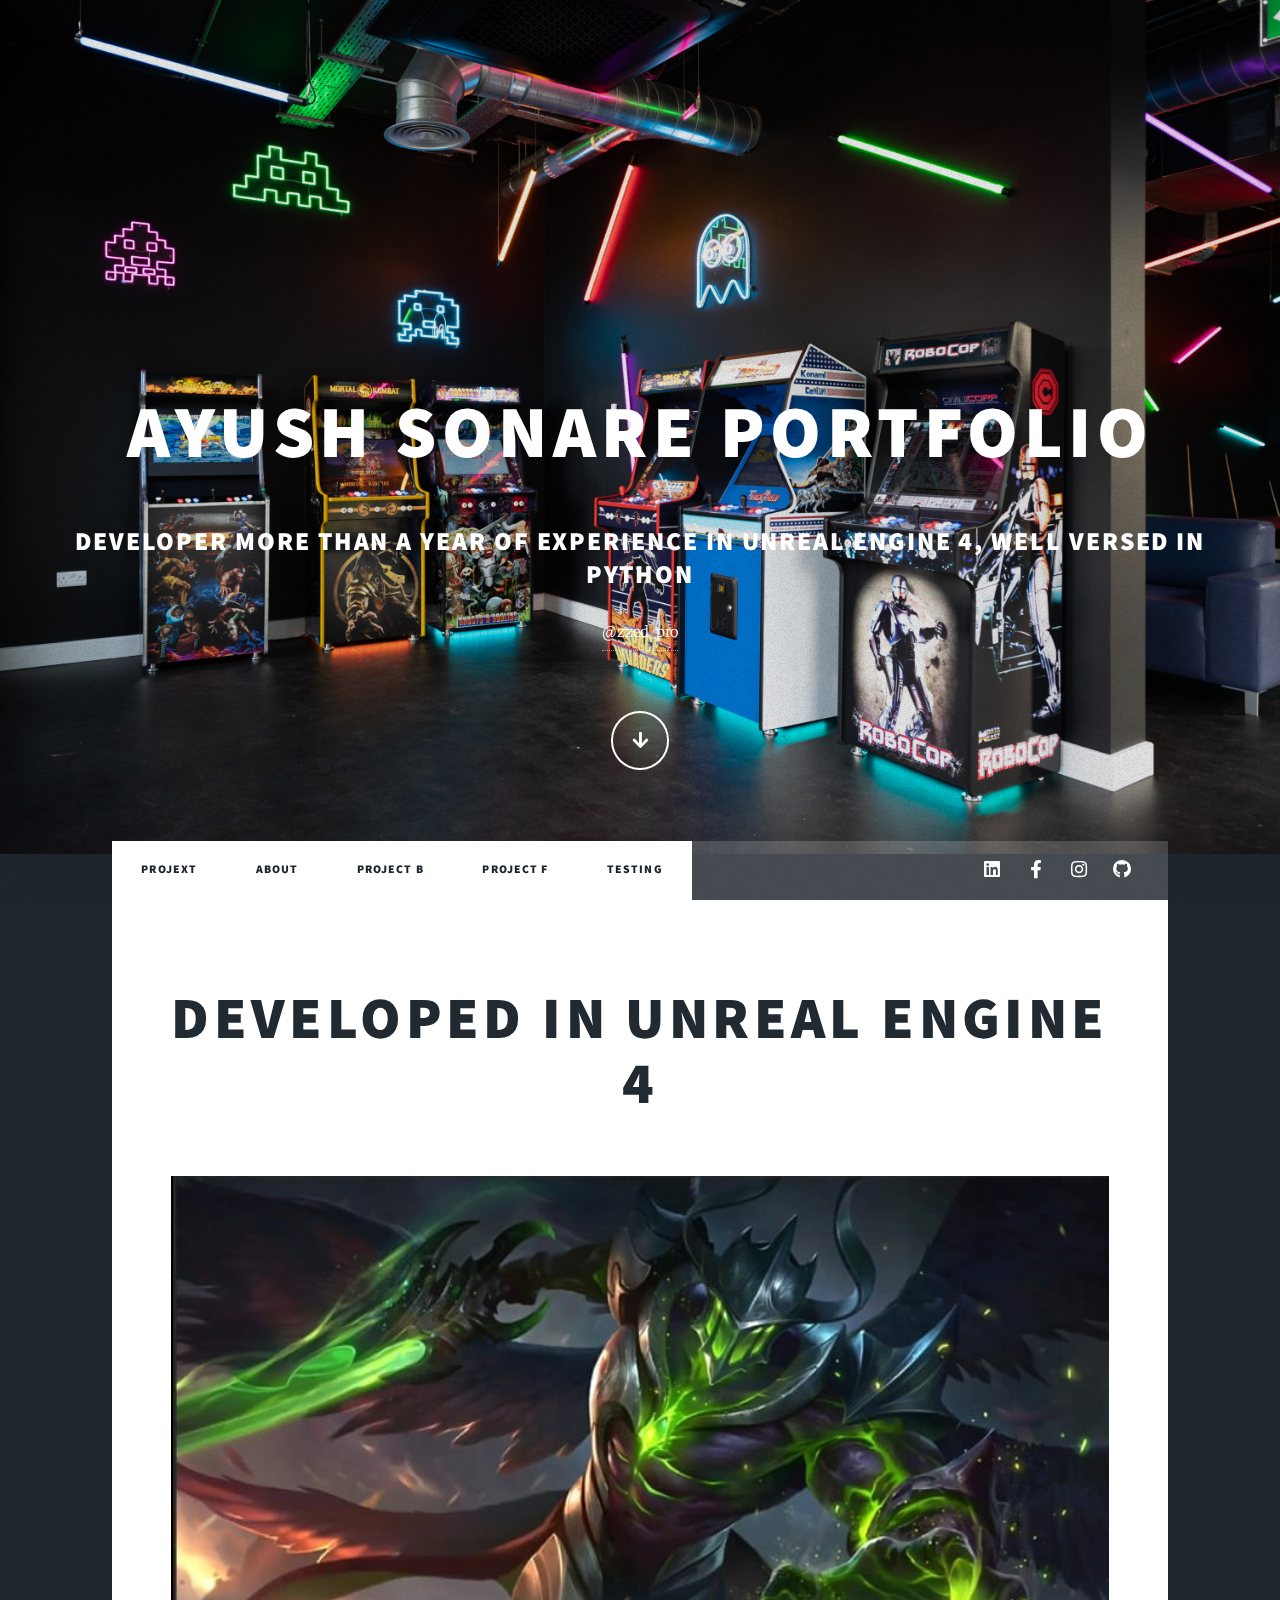
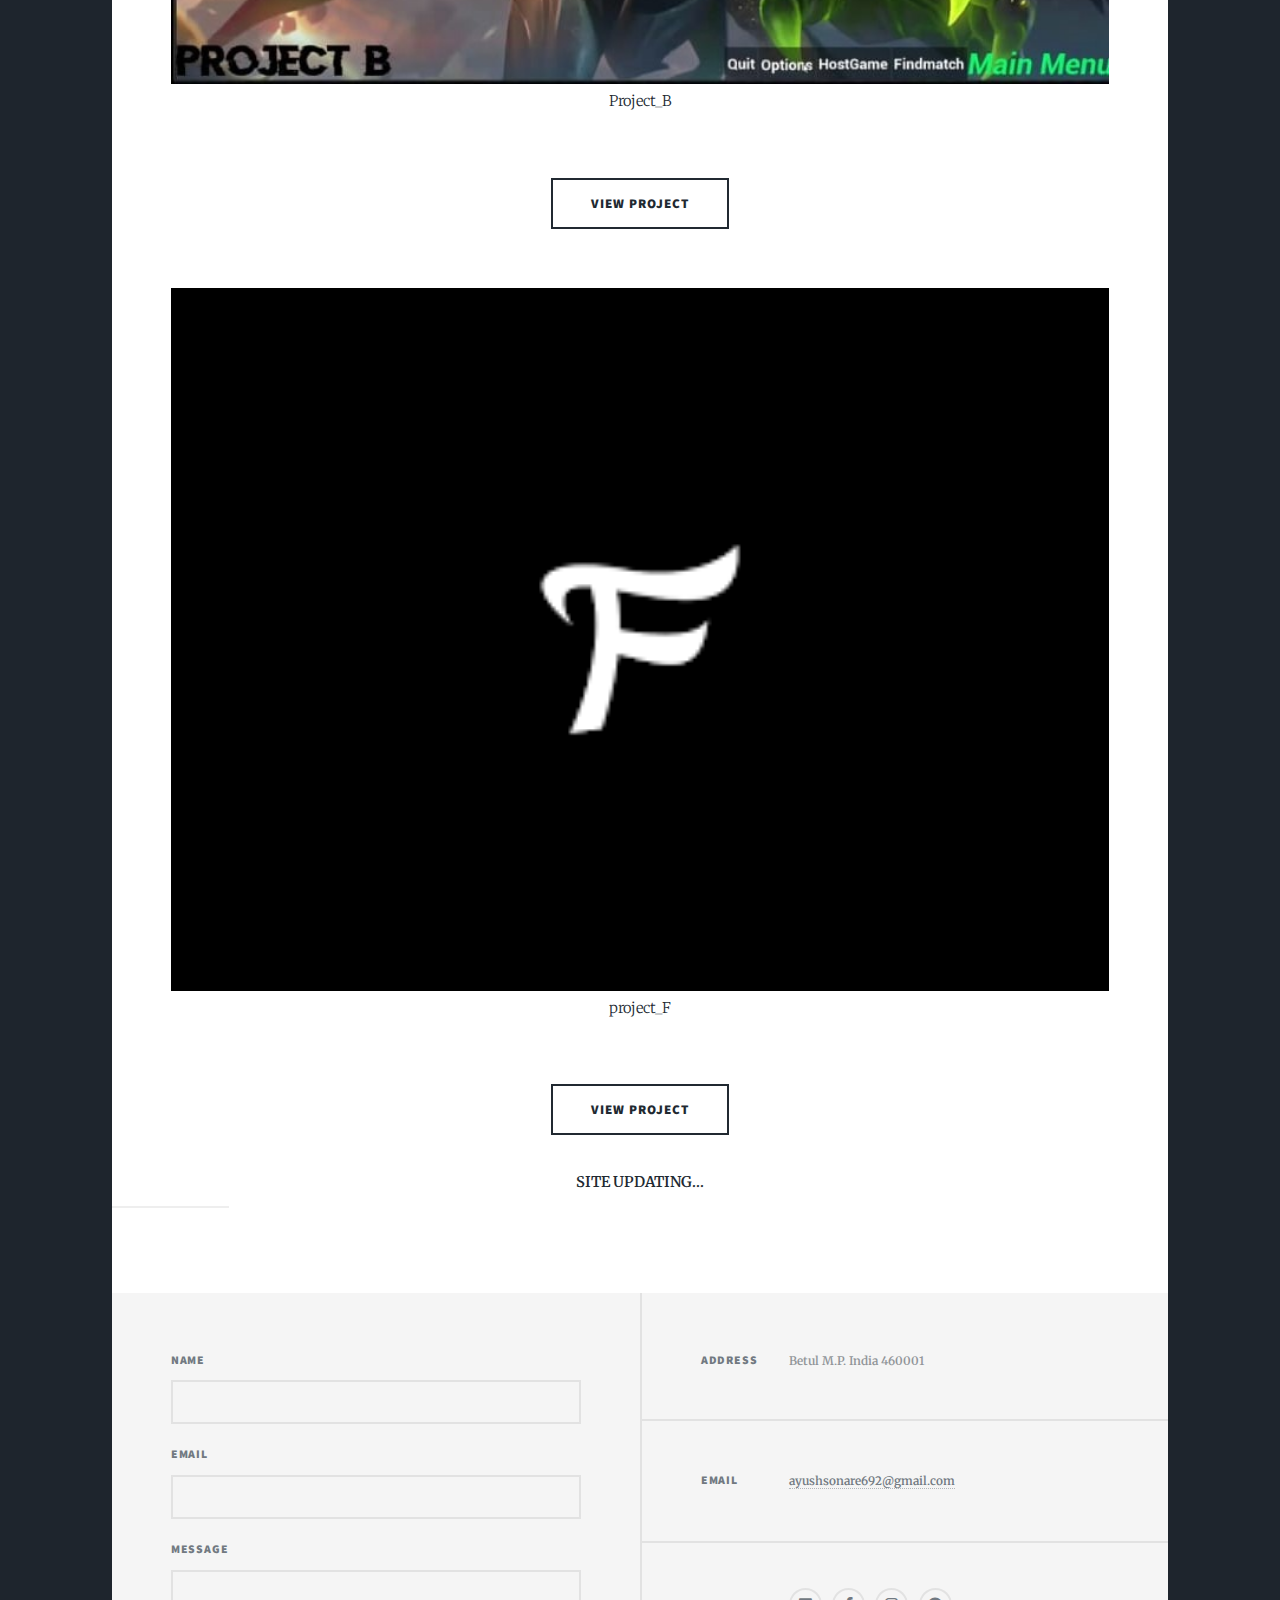
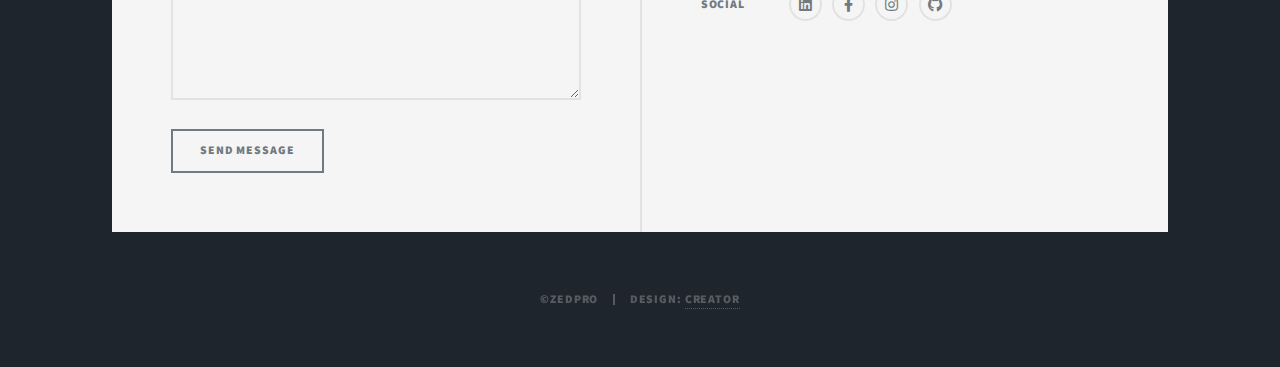
<file: index.html>
<!DOCTYPE HTML>
<!--

-->
<html>
	<head>
		<title>ZEDPRO Portfolio</title>
		<meta charset="utf-8" />
		<meta name="viewport" content="width=device-width, initial-scale=1, user-scalable=no" />
		<link rel="stylesheet" href="assets/css/main.css" />
		<noscript><link rel="stylesheet" href="assets/css/noscript.css" /></noscript>
	</head>
	<body class="is-preload">

		<!-- Wrapper -->
			<div id="wrapper" class="fade-in">

				<!-- Intro -->
					<div id="intro">
						<h1>Ayush Sonare Portfolio<br />
						</h1>
						
						<p><h2> Developer more than a year of experience in Unreal engine 4, well versed in Python</h2> <a href="https://www.instagram.com/zzed_pro/">@zzed_pro</a>.</p>
						<ul class="actions">
							<li><a href="#header" class="button icon solid solo fa-arrow-down scrolly">Continue</a></li>
						</ul>
					</div>

				<!-- Header -->
					<header id="header">
					<ul>
						<a href="index.html" class="logo">ZEDPRO</a>
					    <a href="index2.html" class="logo">About meh</a>
					</ul>
					</header>

				<!-- Nav -->
					<nav id="nav">
						<ul class="links">
							<li class="active"><a href="index.html">Projext</a></li>
							<li class="active"><a href="index2.html">About</a></li>
							<li class="active"><a href="/Intangible-Website-main/Intangible-Website-main/Project_B.html">Project B</a></li>
							<li class="active"><a href="/Intangible-Website-main/Intangible-Website-main/Project_F.html">Project F</a></li>
							<li class="active"><a href="Testing.html">Testing</a></li>
						</ul>
						<ul class="icons">
							<li><a href="https://www.linkedin.com/in/ayush-sonare-55155221b/" class="icon brands alt fa-linkedin"><span class="label">linkedin</span></a></li>
									<li><a href="https://www.facebook.com/ayush.sonare.9/" class="icon brands alt fa-facebook-f"><span class="label">Facebook</span></a></li>
									<li><a href="https://www.instagram.com/zzed_pro/" class="icon brands alt fa-instagram"><span class="label">Instagram</span></a></li>
									<li><a href="https://github.com/ayushsonare" class="icon brands alt fa-github"><span class="label">GitHub</span></a></li>
						
						</ul>
					</nav>

				<!-- Main -->
					<div id="main">

						<!-- Featured Post -->
							<article class="post featured">
								<header class="major">
									
									<h2><a href="#">Developed in unreal engine 4 <br />
									</a></h2>
								</header>
								
								<a href="/Intangible-Website-main/Intangible-Website-main/Project_B.html" class="image main"><img src="/Intangible-Website-main/Intangible-Website-main/project_B_11zon.jpg" alt="" />Project_B</a>														
							    <ul class="actions special">
									<li><a href="Intangible-Website-main/Intangible-Website-main/Project_B.html" class="button large">View Project</a></li>
								</ul>
								<a href="/Intangible-Website-main/Intangible-Website-main/Project_F.html" class="image main"><img src="/images/project_F.png" alt="" />project_F</a>														
							    <ul class="actions special">
									<li><a href="Intangible-Website-main/Intangible-Website-main/Project_F.html" class="button large">View Project</a></li>
								</ul>
								<b>SITE UPDATING...
							</article>

						<!-- Posts -->
							

						<!-- Footer -->
							

					</div>

				<!-- Footer -->
					<footer id="footer">
						<section>
							<form method="post" action="index.html">
								<div class="fields">
									<div class="field">
										<label for="name">Name</label>
										<input type="text" name="name" id="name" />
									</div>
									<div class="field">
										<label for="email">Email</label>
										<input type="text" name="email" id="email" />
									</div>
									<div class="field">
										<label for="message">Message</label>
										<textarea name="message" id="message" rows="3"></textarea>
									</div>
								</div>
								<ul class="actions">
									<li><input type="submit" value="Send Message" /></li>
								</ul>
							</form>
						</section>
						<section class="split contact">
							<section class="alt">
								<h3>Address</h3>
								<p>Betul M.P. India 460001</p>
							</section>
							
							<section>
								<h3>Email</h3>
								<p><a href="#">ayushsonare692@gmail.com</a></p>
							</section>
							<section>
								<h3>Social</h3>
								<ul class="icons alt">
									<li><a href="https://www.linkedin.com/in/ayush-sonare-55155221b/" class="icon brands alt fa-linkedin"><span class="label">linkedin</span></a></li>
									<li><a href="https://www.facebook.com/ayush.sonare.9/" class="icon brands alt fa-facebook-f"><span class="label">Facebook</span></a></li>
									<li><a href="https://www.instagram.com/zzed_pro/" class="icon brands alt fa-instagram"><span class="label">Instagram</span></a></li>
									<li><a href="https://github.com/ayushsonare" class="icon brands alt fa-github"><span class="label">GitHub</span></a></li>
								</ul>
							</section>
						</section>
					</footer>

				<!-- Copyright -->
					<div id="copyright">
						<ul><li>&copy;ZEDPRO</li><li>Design: <a href="https://github.com/ayushsonare">creator</a></li></ul>
					</div>

			</div>

		<!-- Scripts -->
			<script src="assets/js/jquery.min.js"></script>
			<script src="assets/js/jquery.scrollex.min.js"></script>
			<script src="assets/js/jquery.scrolly.min.js"></script>
			<script src="assets/js/browser.min.js"></script>
			<script src="assets/js/breakpoints.min.js"></script>
			<script src="assets/js/util.js"></script>
			<script src="assets/js/main.js"></script>

	</body>
</html>
</file>
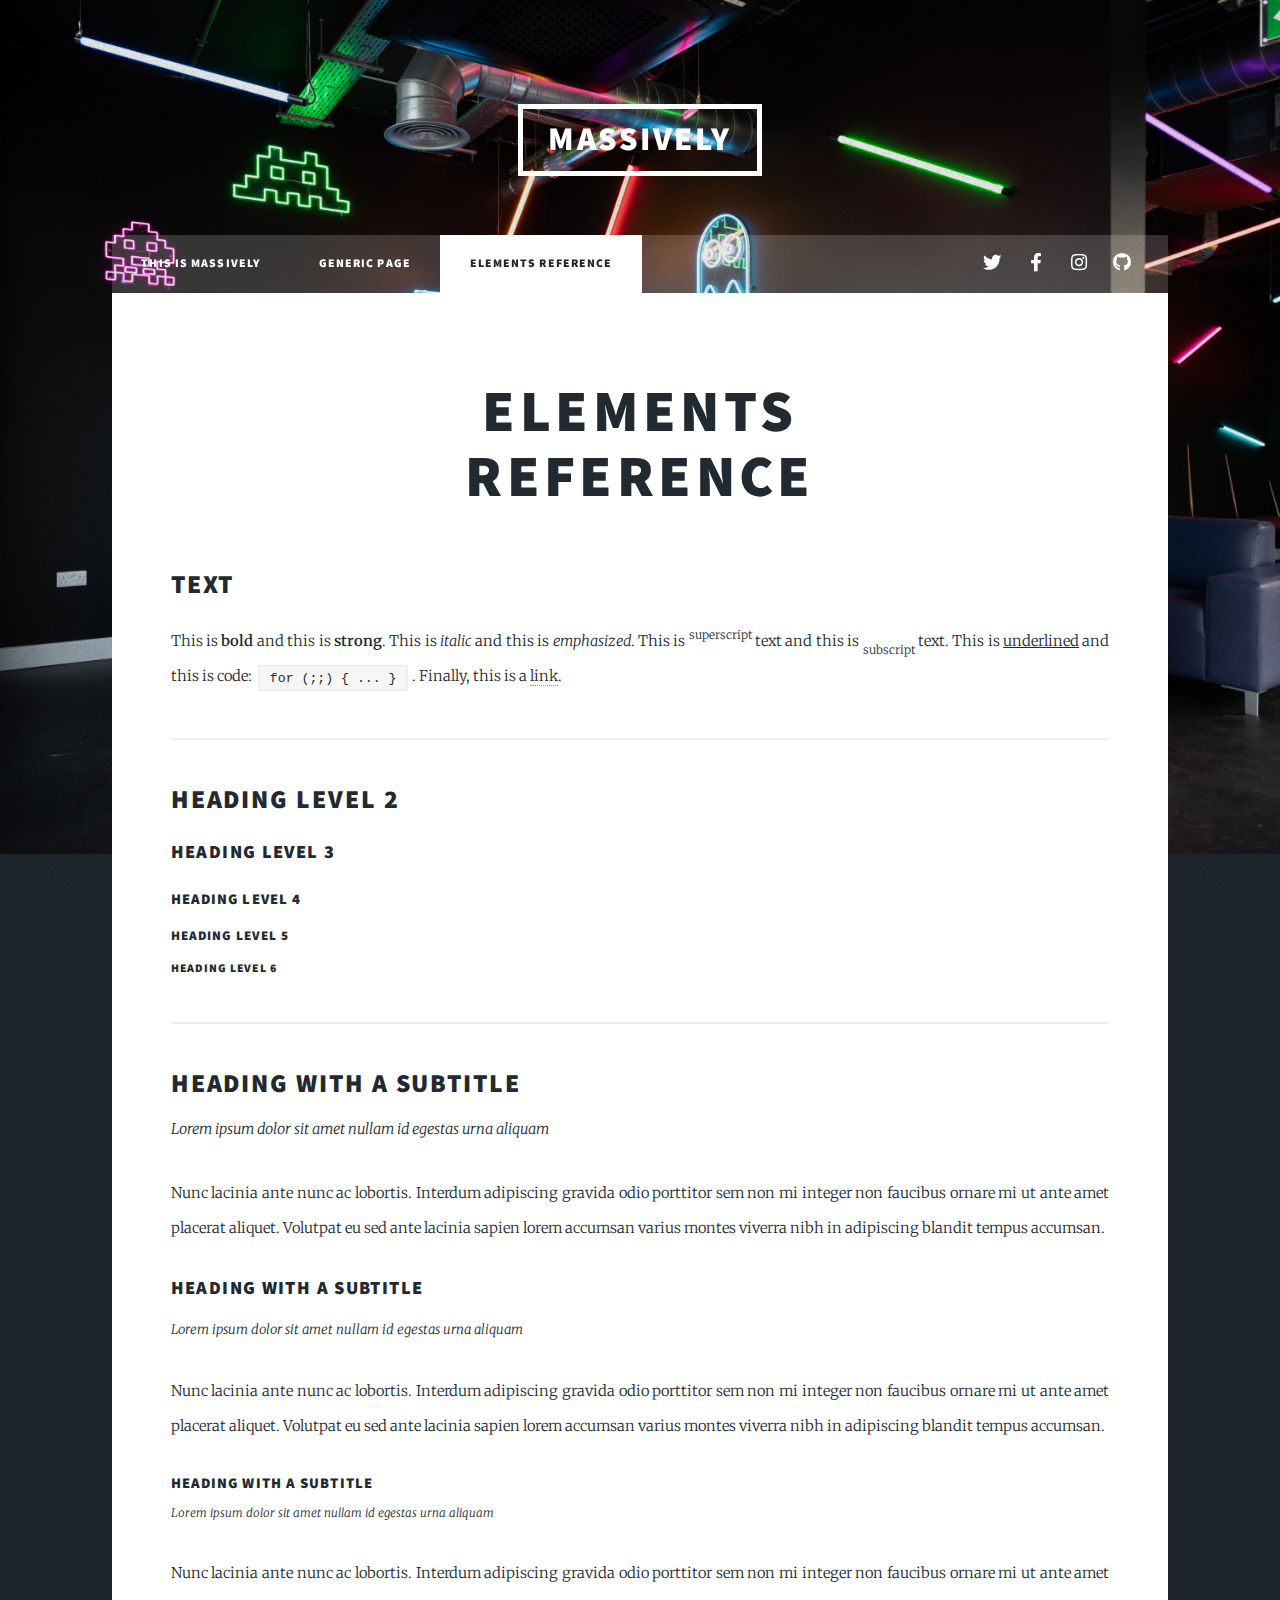
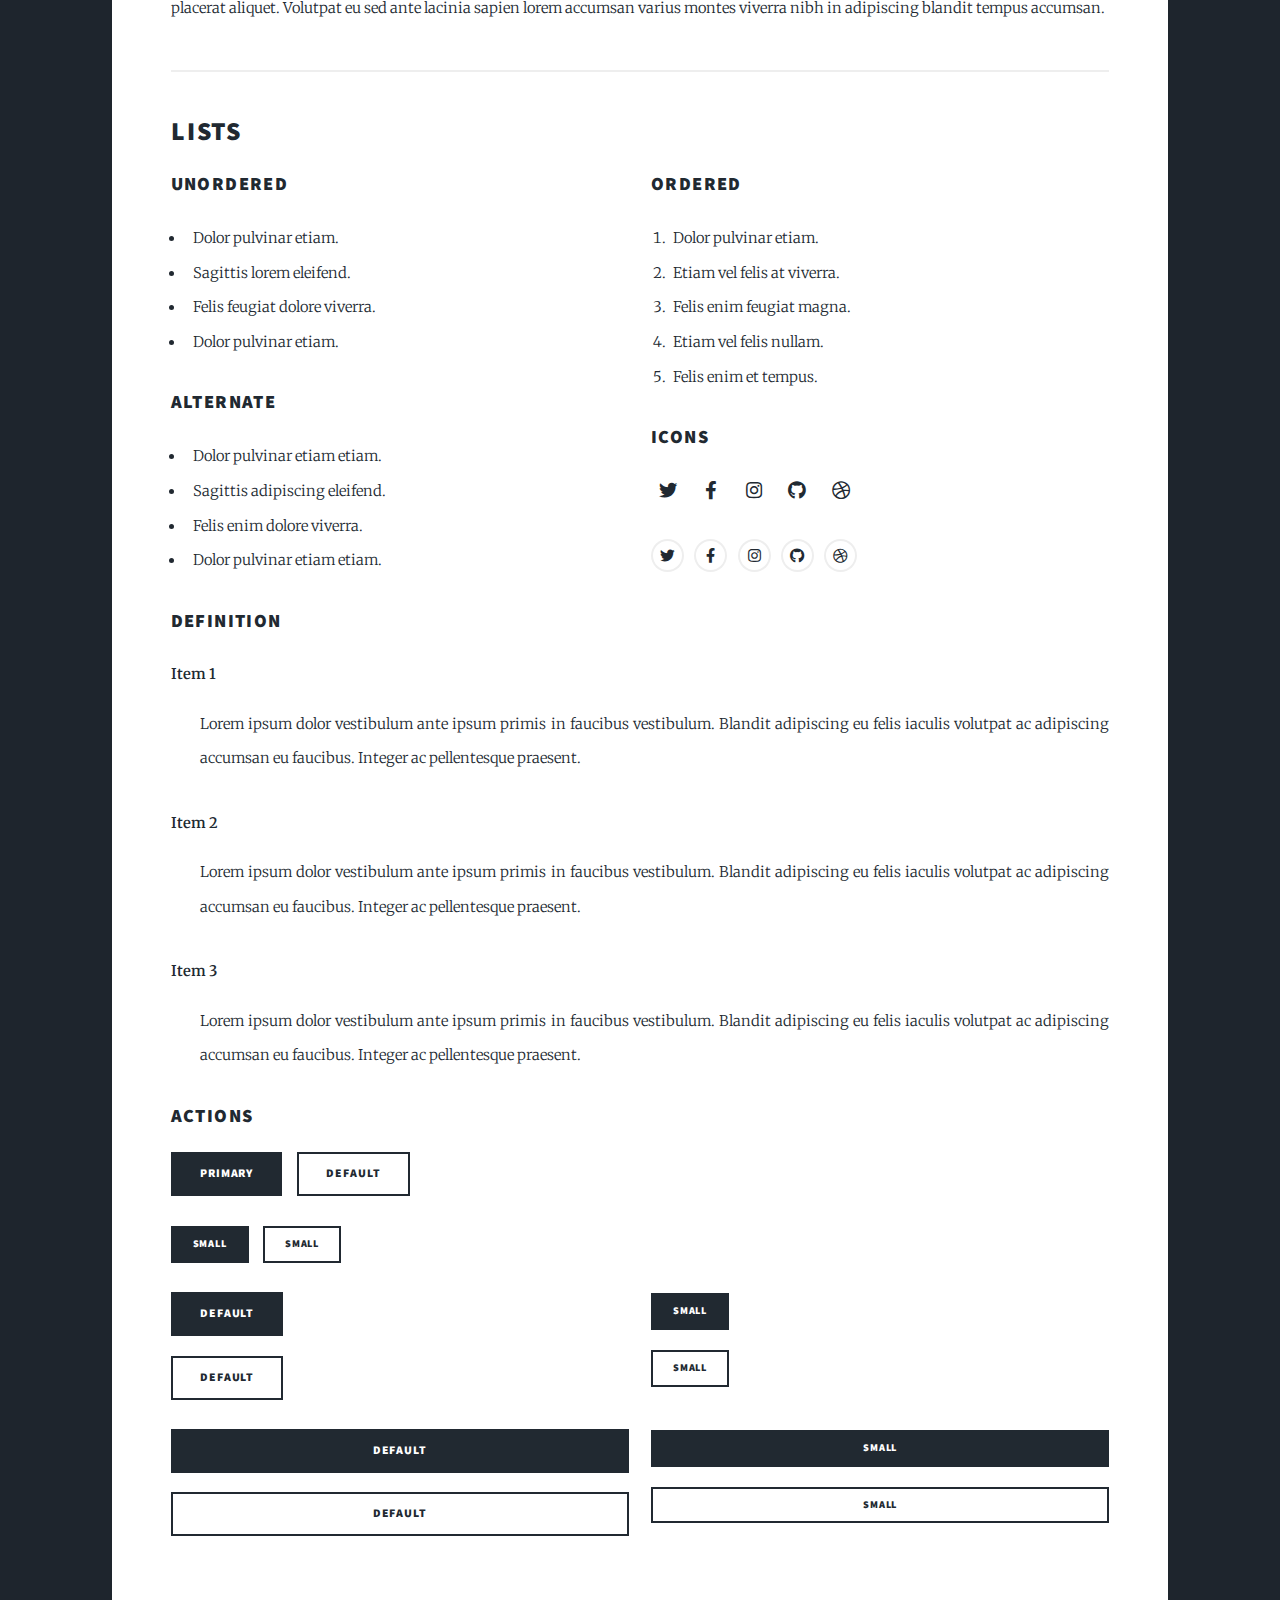
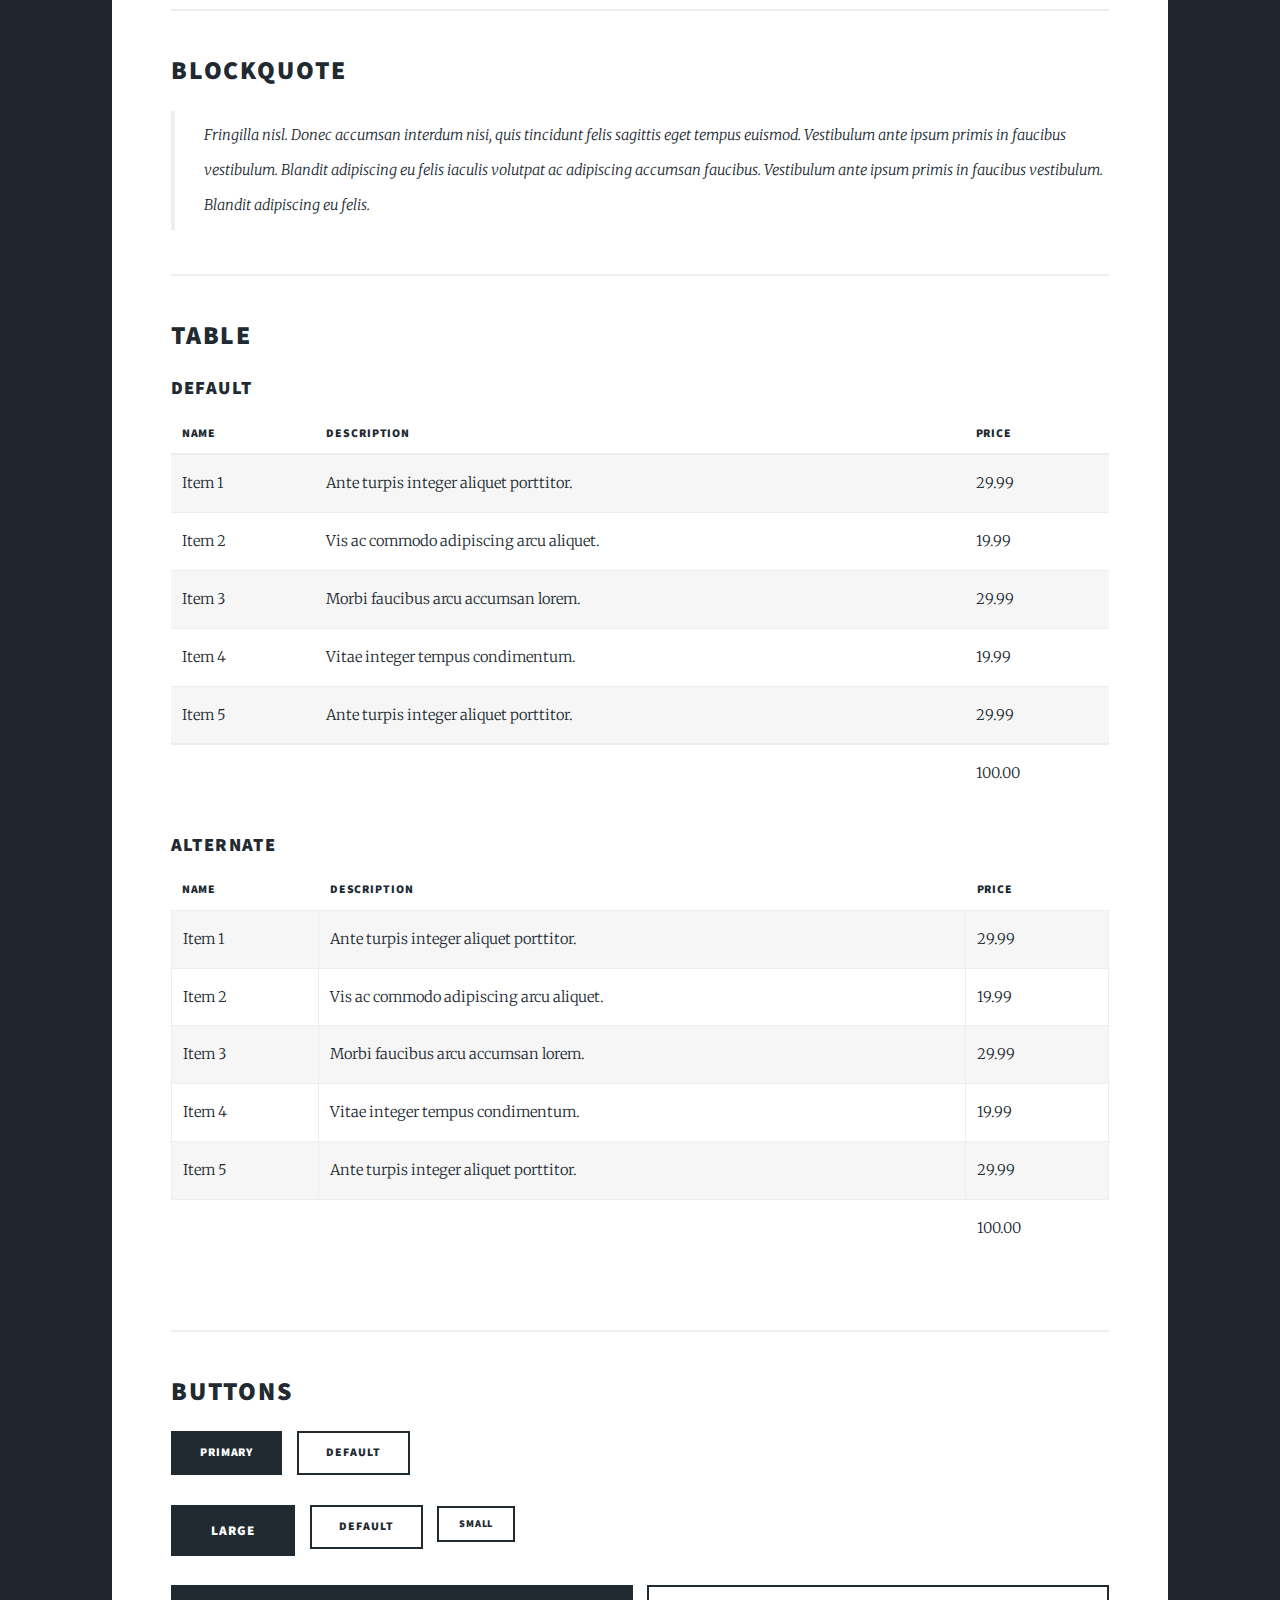
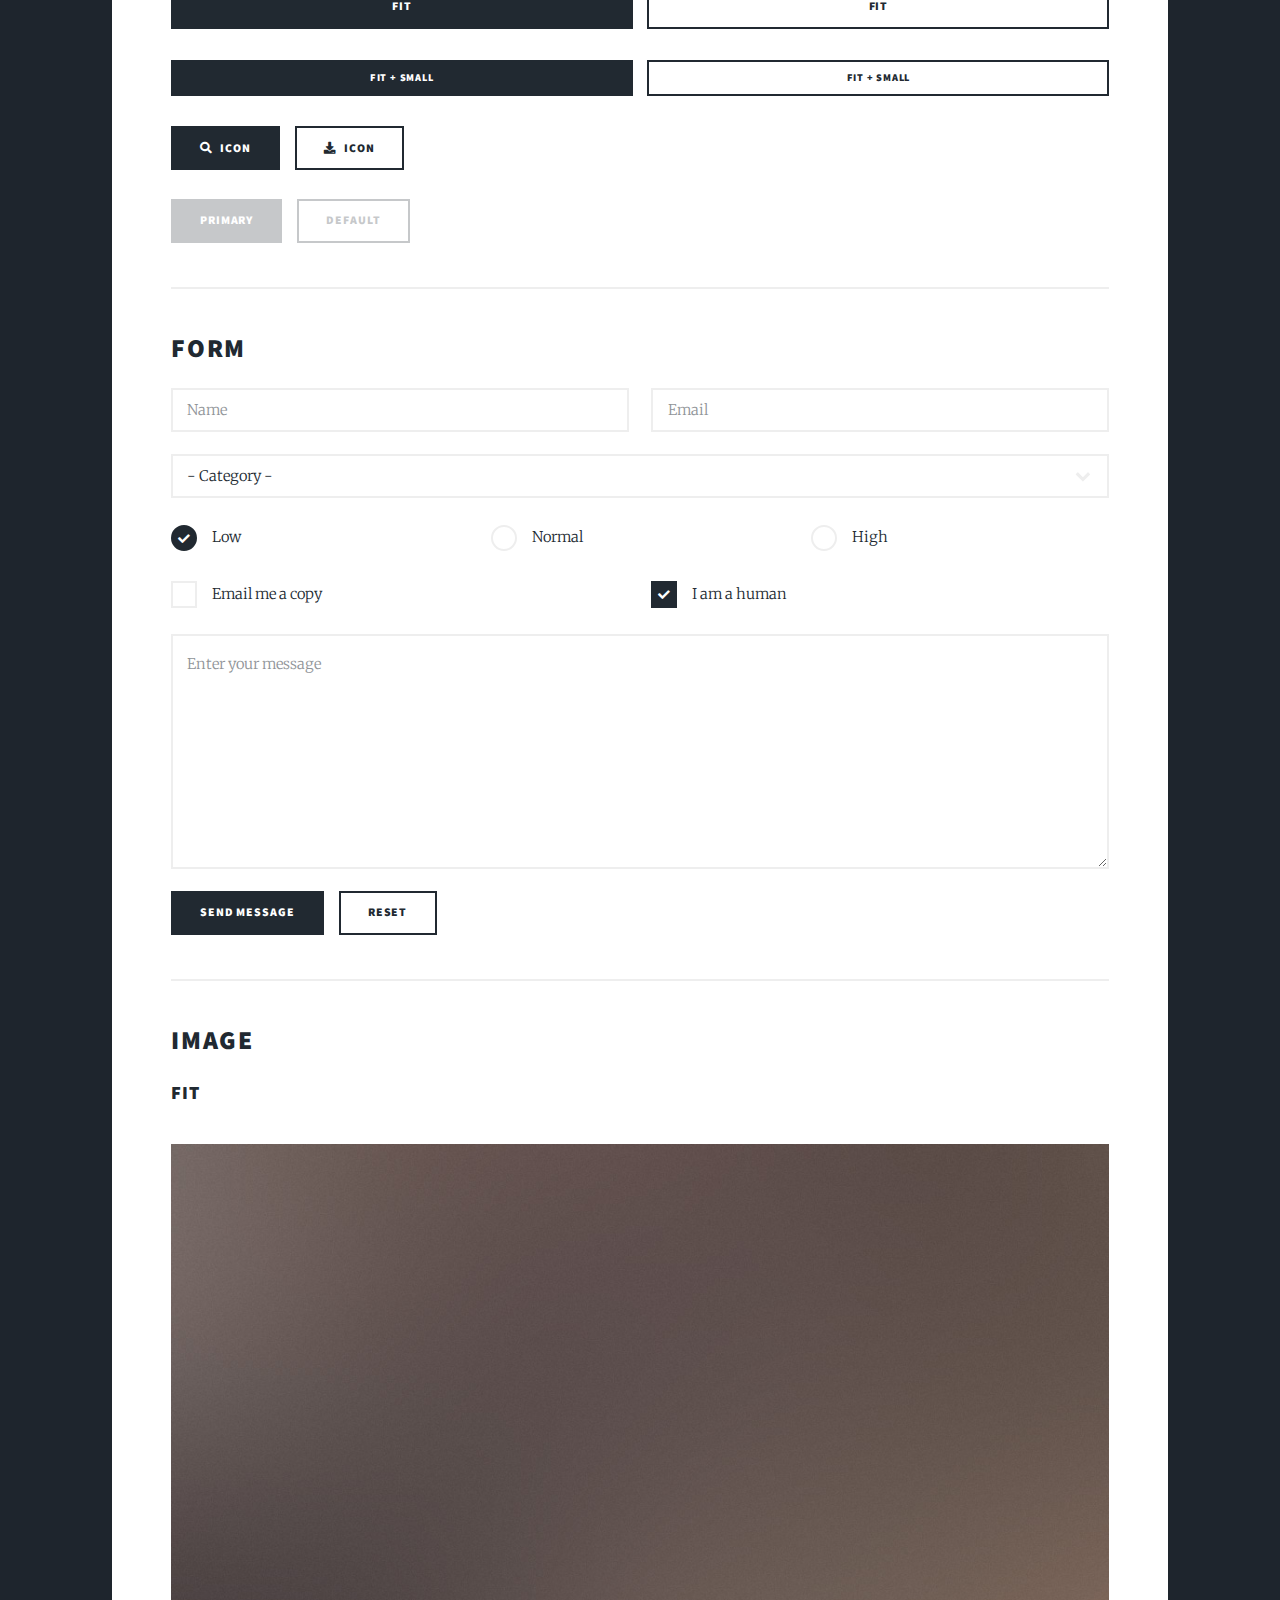
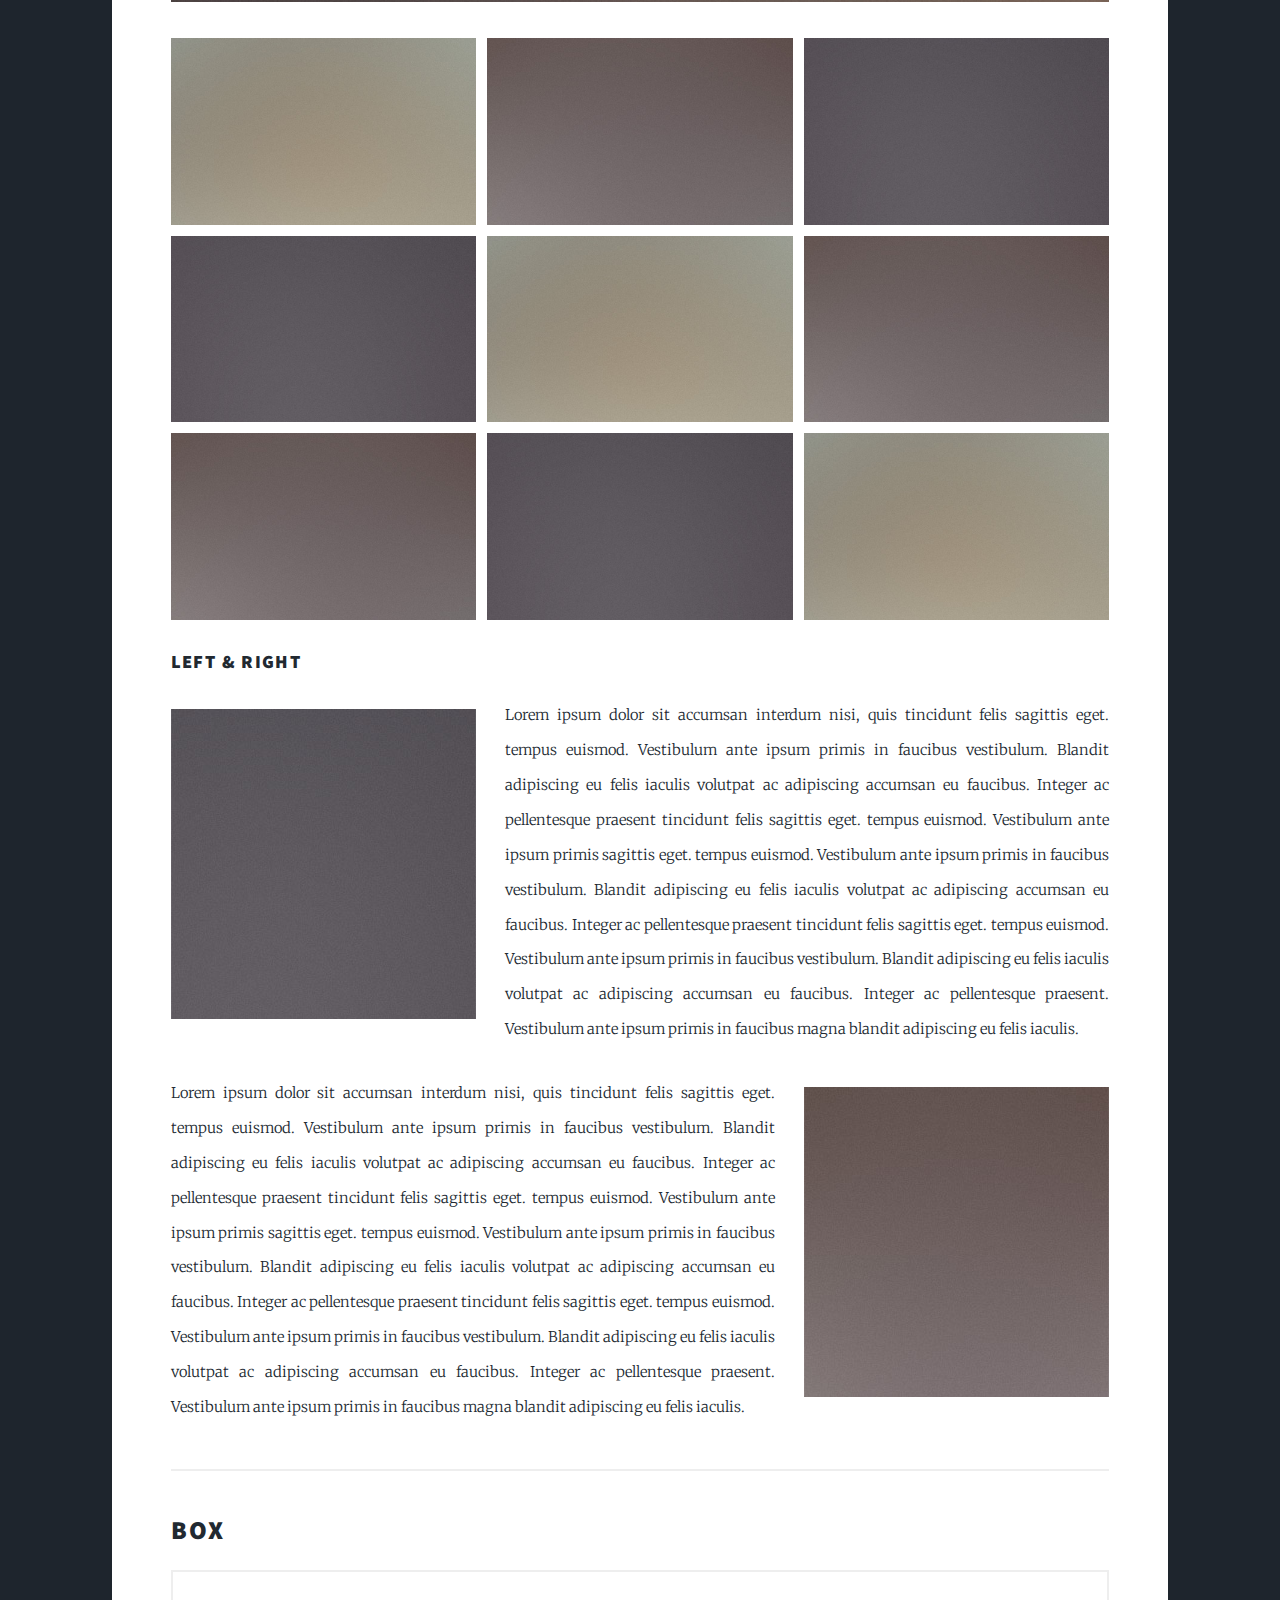
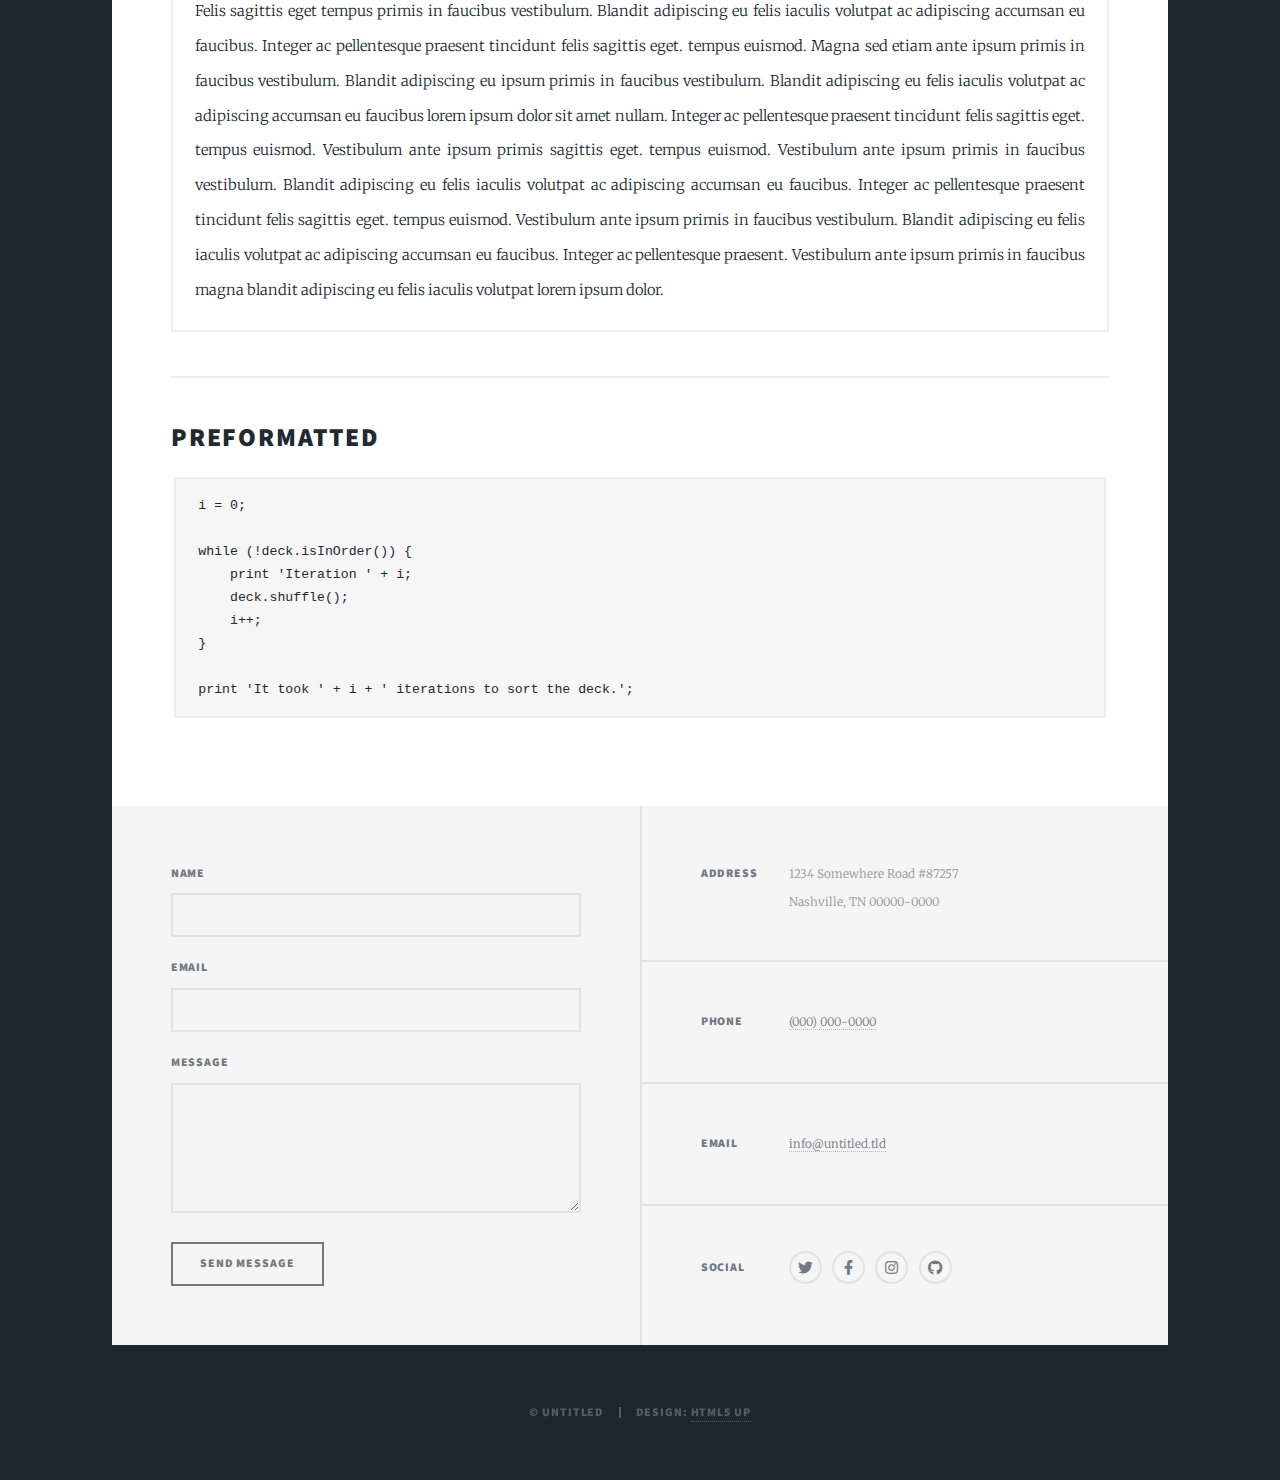
<file: elements.html>
<!DOCTYPE HTML>
<!--
	Massively by HTML5 UP
	html5up.net | @ajlkn
	Free for personal and commercial use under the CCA 3.0 license (html5up.net/license)
-->
<html>
	<head>
		<title>Elements Reference - Massively by HTML5 UP</title>
		<meta charset="utf-8" />
		<meta name="viewport" content="width=device-width, initial-scale=1, user-scalable=no" />
		<link rel="stylesheet" href="assets/css/main.css" />
		<noscript><link rel="stylesheet" href="assets/css/noscript.css" /></noscript>
	</head>
	<body class="is-preload">

		<!-- Wrapper -->
			<div id="wrapper">

				<!-- Header -->
					<header id="header">
						<a href="index.html" class="logo">Massively</a>
					</header>

				<!-- Nav -->
					<nav id="nav">
						<ul class="links">
							<li><a href="index.html">This is Massively</a></li>
							<li><a href="generic.html">Generic Page</a></li>
							<li class="active"><a href="elements.html">Elements Reference</a></li>
						</ul>
						<ul class="icons">
							<li><a href="#" class="icon brands fa-twitter"><span class="label">Twitter</span></a></li>
							<li><a href="#" class="icon brands fa-facebook-f"><span class="label">Facebook</span></a></li>
							<li><a href="#" class="icon brands fa-instagram"><span class="label">Instagram</span></a></li>
							<li><a href="#" class="icon brands fa-github"><span class="label">GitHub</span></a></li>
						</ul>
					</nav>

				<!-- Main -->
					<div id="main">

						<!-- Post -->
							<section class="post">
								<header class="major">
									<h1>Elements<br />
									Reference</h1>
								</header>

								<!-- Text stuff -->
									<h2>Text</h2>
									<p>This is <b>bold</b> and this is <strong>strong</strong>. This is <i>italic</i> and this is <em>emphasized</em>.
									This is <sup>superscript</sup> text and this is <sub>subscript</sub> text.
									This is <u>underlined</u> and this is code: <code>for (;;) { ... }</code>.
									Finally, this is a <a href="#">link</a>.</p>
									<hr />
									<h2>Heading Level 2</h2>
									<h3>Heading Level 3</h3>
									<h4>Heading Level 4</h4>
									<h5>Heading Level 5</h5>
									<h6>Heading Level 6</h6>
									<hr />
									<header>
										<h2>Heading with a Subtitle</h2>
										<p>Lorem ipsum dolor sit amet nullam id egestas urna aliquam</p>
									</header>
									<p>Nunc lacinia ante nunc ac lobortis. Interdum adipiscing gravida odio porttitor sem non mi integer non faucibus ornare mi ut ante amet placerat aliquet. Volutpat eu sed ante lacinia sapien lorem accumsan varius montes viverra nibh in adipiscing blandit tempus accumsan.</p>
									<header>
										<h3>Heading with a Subtitle</h3>
										<p>Lorem ipsum dolor sit amet nullam id egestas urna aliquam</p>
									</header>
									<p>Nunc lacinia ante nunc ac lobortis. Interdum adipiscing gravida odio porttitor sem non mi integer non faucibus ornare mi ut ante amet placerat aliquet. Volutpat eu sed ante lacinia sapien lorem accumsan varius montes viverra nibh in adipiscing blandit tempus accumsan.</p>
									<header>
										<h4>Heading with a Subtitle</h4>
										<p>Lorem ipsum dolor sit amet nullam id egestas urna aliquam</p>
									</header>
									<p>Nunc lacinia ante nunc ac lobortis. Interdum adipiscing gravida odio porttitor sem non mi integer non faucibus ornare mi ut ante amet placerat aliquet. Volutpat eu sed ante lacinia sapien lorem accumsan varius montes viverra nibh in adipiscing blandit tempus accumsan.</p>

									<hr />

								<!-- Lists -->
									<h2>Lists</h2>
									<div class="row">
										<div class="col-6 col-12-small">

											<h3>Unordered</h3>
											<ul>
												<li>Dolor pulvinar etiam.</li>
												<li>Sagittis lorem eleifend.</li>
												<li>Felis feugiat dolore viverra.</li>
												<li>Dolor pulvinar etiam.</li>
											</ul>

											<h3>Alternate</h3>
											<ul class="alt">
												<li>Dolor pulvinar etiam etiam.</li>
												<li>Sagittis adipiscing eleifend.</li>
												<li>Felis enim dolore viverra.</li>
												<li>Dolor pulvinar etiam etiam.</li>
											</ul>

										</div>
										<div class="col-6 col-12-small">

											<h3>Ordered</h3>
											<ol>
												<li>Dolor pulvinar etiam.</li>
												<li>Etiam vel felis at viverra.</li>
												<li>Felis enim feugiat magna.</li>
												<li>Etiam vel felis nullam.</li>
												<li>Felis enim et tempus.</li>
											</ol>

											<h3>Icons</h3>
											<ul class="icons">
												<li><a href="#" class="icon brands fa-twitter"><span class="label">Twitter</span></a></li>
												<li><a href="#" class="icon brands fa-facebook-f"><span class="label">Facebook</span></a></li>
												<li><a href="#" class="icon brands fa-instagram"><span class="label">Instagram</span></a></li>
												<li><a href="#" class="icon brands fa-github"><span class="label">Github</span></a></li>
												<li><a href="#" class="icon brands fa-dribbble"><span class="label">Dribbble</span></a></li>
											</ul>
											<ul class="icons alt">
												<li><a href="#" class="icon brands alt fa-twitter"><span class="label">Twitter</span></a></li>
												<li><a href="#" class="icon brands alt fa-facebook-f"><span class="label">Facebook</span></a></li>
												<li><a href="#" class="icon brands alt fa-instagram"><span class="label">Instagram</span></a></li>
												<li><a href="#" class="icon brands alt fa-github"><span class="label">Github</span></a></li>
												<li><a href="#" class="icon brands alt fa-dribbble"><span class="label">Dribbble</span></a></li>
											</ul>

										</div>
									</div>
									<h3>Definition</h3>
									<dl>
										<dt>Item 1</dt>
										<dd>
											<p>Lorem ipsum dolor vestibulum ante ipsum primis in faucibus vestibulum. Blandit adipiscing eu felis iaculis volutpat ac adipiscing accumsan eu faucibus. Integer ac pellentesque praesent.</p>
										</dd>
										<dt>Item 2</dt>
										<dd>
											<p>Lorem ipsum dolor vestibulum ante ipsum primis in faucibus vestibulum. Blandit adipiscing eu felis iaculis volutpat ac adipiscing accumsan eu faucibus. Integer ac pellentesque praesent.</p>
										</dd>
										<dt>Item 3</dt>
										<dd>
											<p>Lorem ipsum dolor vestibulum ante ipsum primis in faucibus vestibulum. Blandit adipiscing eu felis iaculis volutpat ac adipiscing accumsan eu faucibus. Integer ac pellentesque praesent.</p>
										</dd>
									</dl>

									<h3>Actions</h3>
									<ul class="actions">
										<li><a href="#" class="button primary">Primary</a></li>
										<li><a href="#" class="button">Default</a></li>
									</ul>
									<ul class="actions small">
										<li><a href="#" class="button primary small">Small</a></li>
										<li><a href="#" class="button small">Small</a></li>
									</ul>
									<div class="row">
										<div class="col-6 col-12-small">
											<ul class="actions stacked">
												<li><a href="#" class="button primary">Default</a></li>
												<li><a href="#" class="button">Default</a></li>
											</ul>
										</div>
										<div class="col-6 col-12-small">
											<ul class="actions stacked">
												<li><a href="#" class="button primary small">Small</a></li>
												<li><a href="#" class="button small">Small</a></li>
											</ul>
										</div>
									</div>
									<div class="row">
										<div class="col-6 col-12-small">
											<ul class="actions stacked">
												<li><a href="#" class="button primary fit">Default</a></li>
												<li><a href="#" class="button fit">Default</a></li>
											</ul>
										</div>
										<div class="col-6 col-12-small">
											<ul class="actions stacked">
												<li><a href="#" class="button primary small fit">Small</a></li>
												<li><a href="#" class="button small fit">Small</a></li>
											</ul>
										</div>
									</div>

									<hr />

								<!-- Blockquote -->
									<h2>Blockquote</h2>
									<blockquote>Fringilla nisl. Donec accumsan interdum nisi, quis tincidunt felis sagittis eget tempus euismod. Vestibulum ante ipsum primis in faucibus vestibulum. Blandit adipiscing eu felis iaculis volutpat ac adipiscing accumsan faucibus. Vestibulum ante ipsum primis in faucibus vestibulum. Blandit adipiscing eu felis.</blockquote>

									<hr />

								<!-- Table -->
									<h2>Table</h2>

									<h3>Default</h3>
									<div class="table-wrapper">
										<table>
											<thead>
												<tr>
													<th>Name</th>
													<th>Description</th>
													<th>Price</th>
												</tr>
											</thead>
											<tbody>
												<tr>
													<td>Item 1</td>
													<td>Ante turpis integer aliquet porttitor.</td>
													<td>29.99</td>
												</tr>
												<tr>
													<td>Item 2</td>
													<td>Vis ac commodo adipiscing arcu aliquet.</td>
													<td>19.99</td>
												</tr>
												<tr>
													<td>Item 3</td>
													<td> Morbi faucibus arcu accumsan lorem.</td>
													<td>29.99</td>
												</tr>
												<tr>
													<td>Item 4</td>
													<td>Vitae integer tempus condimentum.</td>
													<td>19.99</td>
												</tr>
												<tr>
													<td>Item 5</td>
													<td>Ante turpis integer aliquet porttitor.</td>
													<td>29.99</td>
												</tr>
											</tbody>
											<tfoot>
												<tr>
													<td colspan="2"></td>
													<td>100.00</td>
												</tr>
											</tfoot>
										</table>
									</div>

									<h3>Alternate</h3>
									<div class="table-wrapper">
										<table class="alt">
											<thead>
												<tr>
													<th>Name</th>
													<th>Description</th>
													<th>Price</th>
												</tr>
											</thead>
											<tbody>
												<tr>
													<td>Item 1</td>
													<td>Ante turpis integer aliquet porttitor.</td>
													<td>29.99</td>
												</tr>
												<tr>
													<td>Item 2</td>
													<td>Vis ac commodo adipiscing arcu aliquet.</td>
													<td>19.99</td>
												</tr>
												<tr>
													<td>Item 3</td>
													<td> Morbi faucibus arcu accumsan lorem.</td>
													<td>29.99</td>
												</tr>
												<tr>
													<td>Item 4</td>
													<td>Vitae integer tempus condimentum.</td>
													<td>19.99</td>
												</tr>
												<tr>
													<td>Item 5</td>
													<td>Ante turpis integer aliquet porttitor.</td>
													<td>29.99</td>
												</tr>
											</tbody>
											<tfoot>
												<tr>
													<td colspan="2"></td>
													<td>100.00</td>
												</tr>
											</tfoot>
										</table>
									</div>

									<hr />

								<!-- Buttons -->
									<h2>Buttons</h2>
									<ul class="actions">
										<li><a href="#" class="button primary">Primary</a></li>
										<li><a href="#" class="button">Default</a></li>
									</ul>
									<ul class="actions">
										<li><a href="#" class="button primary large">Large</a></li>
										<li><a href="#" class="button">Default</a></li>
										<li><a href="#" class="button small">Small</a></li>
									</ul>
									<ul class="actions fit">
										<li><a href="#" class="button primary fit">Fit</a></li>
										<li><a href="#" class="button fit">Fit</a></li>
									</ul>
									<ul class="actions fit small">
										<li><a href="#" class="button primary fit small">Fit + Small</a></li>
										<li><a href="#" class="button fit small">Fit + Small</a></li>
									</ul>
									<ul class="actions">
										<li><a href="#" class="button primary icon solid fa-search">Icon</a></li>
										<li><a href="#" class="button icon solid fa-download">Icon</a></li>
									</ul>
									<ul class="actions">
										<li><span class="button primary disabled">Primary</span></li>
										<li><span class="button disabled">Default</span></li>
									</ul>

									<hr />

								<!-- Form -->
									<h2>Form</h2>

									<form method="post" action="#">
										<div class="row gtr-uniform">
											<div class="col-6 col-12-xsmall">
												<input type="text" name="demo-name" id="demo-name" value="" placeholder="Name" />
											</div>
											<div class="col-6 col-12-xsmall">
												<input type="email" name="demo-email" id="demo-email" value="" placeholder="Email" />
											</div>
											<!-- Break -->
											<div class="col-12">
												<select name="demo-category" id="demo-category">
													<option value="">- Category -</option>
													<option value="1">Manufacturing</option>
													<option value="1">Shipping</option>
													<option value="1">Administration</option>
													<option value="1">Human Resources</option>
												</select>
											</div>
											<!-- Break -->
											<div class="col-4 col-12-small">
												<input type="radio" id="demo-priority-low" name="demo-priority" checked>
												<label for="demo-priority-low">Low</label>
											</div>
											<div class="col-4 col-12-small">
												<input type="radio" id="demo-priority-normal" name="demo-priority">
												<label for="demo-priority-normal">Normal</label>
											</div>
											<div class="col-4 col-12-small">
												<input type="radio" id="demo-priority-high" name="demo-priority">
												<label for="demo-priority-high">High</label>
											</div>
											<!-- Break -->
											<div class="col-6 col-12-small">
												<input type="checkbox" id="demo-copy" name="demo-copy">
												<label for="demo-copy">Email me a copy</label>
											</div>
											<div class="col-6 col-12-small">
												<input type="checkbox" id="demo-human" name="demo-human" checked>
												<label for="demo-human">I am a human</label>
											</div>
											<!-- Break -->
											<div class="col-12">
												<textarea name="demo-message" id="demo-message" placeholder="Enter your message" rows="6"></textarea>
											</div>
											<!-- Break -->
											<div class="col-12">
												<ul class="actions">
													<li><input type="submit" value="Send Message" class="primary" /></li>
													<li><input type="reset" value="Reset" /></li>
												</ul>
											</div>
										</div>
									</form>

									<hr />

								<!-- Image -->
									<h2>Image</h2>

									<h3>Fit</h3>
									<span class="image fit"><img src="images/pic01.jpg" alt="" /></span>
									<div class="box alt">
										<div class="row gtr-50 gtr-uniform">
											<div class="col-4"><span class="image fit"><img src="images/pic02.jpg" alt="" /></span></div>
											<div class="col-4"><span class="image fit"><img src="images/pic03.jpg" alt="" /></span></div>
											<div class="col-4"><span class="image fit"><img src="images/pic04.jpg" alt="" /></span></div>
											<!-- Break -->
											<div class="col-4"><span class="image fit"><img src="images/pic04.jpg" alt="" /></span></div>
											<div class="col-4"><span class="image fit"><img src="images/pic02.jpg" alt="" /></span></div>
											<div class="col-4"><span class="image fit"><img src="images/pic03.jpg" alt="" /></span></div>
											<!-- Break -->
											<div class="col-4"><span class="image fit"><img src="images/pic03.jpg" alt="" /></span></div>
											<div class="col-4"><span class="image fit"><img src="images/pic04.jpg" alt="" /></span></div>
											<div class="col-4"><span class="image fit"><img src="images/pic02.jpg" alt="" /></span></div>
										</div>
									</div>

									<h3>Left &amp; Right</h3>
									<p><span class="image left"><img src="images/pic08.jpg" alt="" /></span>Lorem ipsum dolor sit accumsan interdum nisi, quis tincidunt felis sagittis eget. tempus euismod. Vestibulum ante ipsum primis in faucibus vestibulum. Blandit adipiscing eu felis iaculis volutpat ac adipiscing accumsan eu faucibus. Integer ac pellentesque praesent tincidunt felis sagittis eget. tempus euismod. Vestibulum ante ipsum primis sagittis eget. tempus euismod. Vestibulum ante ipsum primis in faucibus vestibulum. Blandit adipiscing eu felis iaculis volutpat ac adipiscing accumsan eu faucibus. Integer ac pellentesque praesent tincidunt felis sagittis eget. tempus euismod. Vestibulum ante ipsum primis in faucibus vestibulum. Blandit adipiscing eu felis iaculis volutpat ac adipiscing accumsan eu faucibus. Integer ac pellentesque praesent. Vestibulum ante ipsum primis in faucibus magna blandit adipiscing eu felis iaculis.</p>
									<p><span class="image right"><img src="images/pic09.jpg" alt="" /></span>Lorem ipsum dolor sit accumsan interdum nisi, quis tincidunt felis sagittis eget. tempus euismod. Vestibulum ante ipsum primis in faucibus vestibulum. Blandit adipiscing eu felis iaculis volutpat ac adipiscing accumsan eu faucibus. Integer ac pellentesque praesent tincidunt felis sagittis eget. tempus euismod. Vestibulum ante ipsum primis sagittis eget. tempus euismod. Vestibulum ante ipsum primis in faucibus vestibulum. Blandit adipiscing eu felis iaculis volutpat ac adipiscing accumsan eu faucibus. Integer ac pellentesque praesent tincidunt felis sagittis eget. tempus euismod. Vestibulum ante ipsum primis in faucibus vestibulum. Blandit adipiscing eu felis iaculis volutpat ac adipiscing accumsan eu faucibus. Integer ac pellentesque praesent. Vestibulum ante ipsum primis in faucibus magna blandit adipiscing eu felis iaculis.</p>

									<hr />

								<!-- Box -->
									<h2>Box</h2>
									<div class="box">
										<p>Felis sagittis eget tempus primis in faucibus vestibulum. Blandit adipiscing eu felis iaculis volutpat ac adipiscing accumsan eu faucibus. Integer ac pellentesque praesent tincidunt felis sagittis eget. tempus euismod. Magna sed etiam ante ipsum primis in faucibus vestibulum. Blandit adipiscing eu ipsum primis in faucibus vestibulum. Blandit adipiscing eu felis iaculis volutpat ac adipiscing accumsan eu faucibus lorem ipsum dolor sit amet nullam. Integer ac pellentesque praesent tincidunt felis sagittis eget. tempus euismod. Vestibulum ante ipsum primis sagittis eget. tempus euismod. Vestibulum ante ipsum primis in faucibus vestibulum. Blandit adipiscing eu felis iaculis volutpat ac adipiscing accumsan eu faucibus. Integer ac pellentesque praesent tincidunt felis sagittis eget. tempus euismod. Vestibulum ante ipsum primis in faucibus vestibulum. Blandit adipiscing eu felis iaculis volutpat ac adipiscing accumsan eu faucibus. Integer ac pellentesque praesent. Vestibulum ante ipsum primis in faucibus magna blandit adipiscing eu felis iaculis volutpat lorem ipsum dolor.</p>
									</div>

									<hr />

								<!-- Preformatted Code -->
									<h2>Preformatted</h2>
									<pre><code>i = 0;

while (!deck.isInOrder()) {
    print 'Iteration ' + i;
    deck.shuffle();
    i++;
}

print 'It took ' + i + ' iterations to sort the deck.';
</code></pre>

							</section>

					</div>

				<!-- Footer -->
					<footer id="footer">
						<section>
							<form method="post" action="#">
								<div class="fields">
									<div class="field">
										<label for="name">Name</label>
										<input type="text" name="name" id="name" />
									</div>
									<div class="field">
										<label for="email">Email</label>
										<input type="text" name="email" id="email" />
									</div>
									<div class="field">
										<label for="message">Message</label>
										<textarea name="message" id="message" rows="3"></textarea>
									</div>
								</div>
								<ul class="actions">
									<li><input type="submit" value="Send Message" /></li>
								</ul>
							</form>
						</section>
						<section class="split contact">
							<section class="alt">
								<h3>Address</h3>
								<p>1234 Somewhere Road #87257<br />
								Nashville, TN 00000-0000</p>
							</section>
							<section>
								<h3>Phone</h3>
								<p><a href="#">(000) 000-0000</a></p>
							</section>
							<section>
								<h3>Email</h3>
								<p><a href="#">info@untitled.tld</a></p>
							</section>
							<section>
								<h3>Social</h3>
								<ul class="icons alt">
									<li><a href="#" class="icon brands alt fa-twitter"><span class="label">Twitter</span></a></li>
									<li><a href="#" class="icon brands alt fa-facebook-f"><span class="label">Facebook</span></a></li>
									<li><a href="#" class="icon brands alt fa-instagram"><span class="label">Instagram</span></a></li>
									<li><a href="#" class="icon brands alt fa-github"><span class="label">GitHub</span></a></li>
								</ul>
							</section>
						</section>
					</footer>

				<!-- Copyright -->
					<div id="copyright">
						<ul><li>&copy; Untitled</li><li>Design: <a href="https://html5up.net">HTML5 UP</a></li></ul>
					</div>

			</div>

		<!-- Scripts -->
			<script src="assets/js/jquery.min.js"></script>
			<script src="assets/js/jquery.scrollex.min.js"></script>
			<script src="assets/js/jquery.scrolly.min.js"></script>
			<script src="assets/js/browser.min.js"></script>
			<script src="assets/js/breakpoints.min.js"></script>
			<script src="assets/js/util.js"></script>
			<script src="assets/js/main.js"></script>

	</body>
</html>
</file>
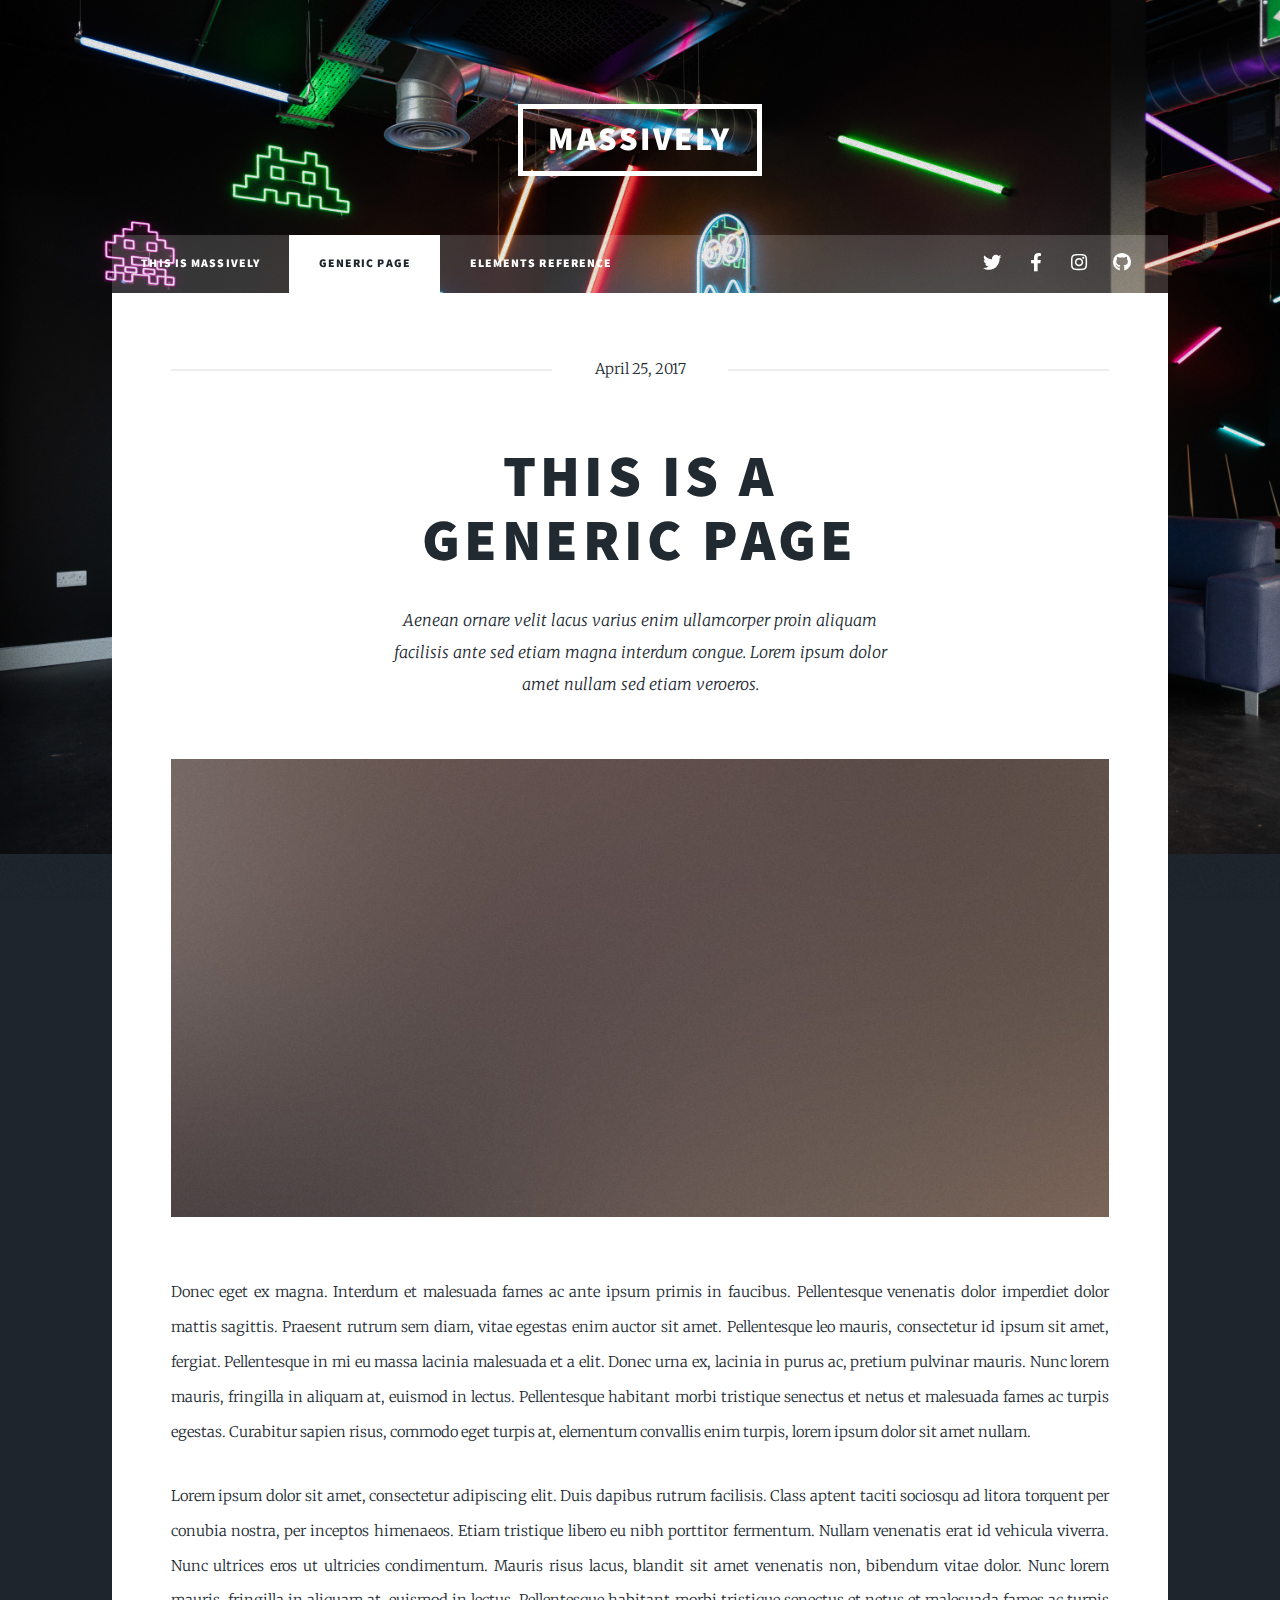
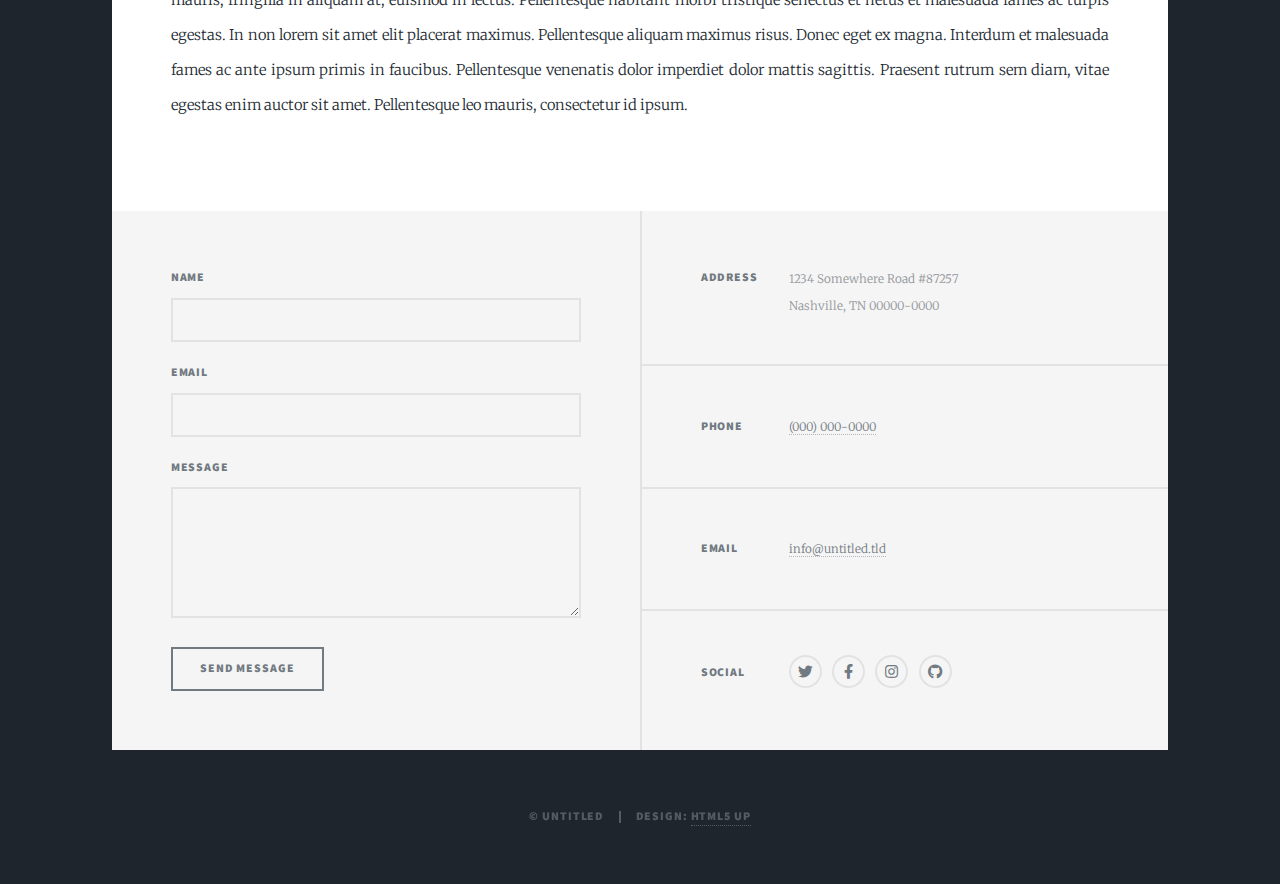
<file: generic.html>
<!DOCTYPE HTML>
<!--
	Massively by HTML5 UP
	html5up.net | @ajlkn
	Free for personal and commercial use under the CCA 3.0 license (html5up.net/license)
-->
<html>
	<head>
		<title>Generic Page - Massively by HTML5 UP</title>
		<meta charset="utf-8" />
		<meta name="viewport" content="width=device-width, initial-scale=1, user-scalable=no" />
		<link rel="stylesheet" href="assets/css/main.css" />
		<noscript><link rel="stylesheet" href="assets/css/noscript.css" /></noscript>
	</head>
	<body class="is-preload">

		<!-- Wrapper -->
			<div id="wrapper">

				<!-- Header -->
					<header id="header">
						<a href="index.html" class="logo">Massively</a>
					</header>

				<!-- Nav -->
					<nav id="nav">
						<ul class="links">
							<li><a href="index.html">This is Massively</a></li>
							<li class="active"><a href="generic.html">Generic Page</a></li>
							<li><a href="elements.html">Elements Reference</a></li>
						</ul>
						<ul class="icons">
							<li><a href="#" class="icon brands fa-twitter"><span class="label">Twitter</span></a></li>
							<li><a href="#" class="icon brands fa-facebook-f"><span class="label">Facebook</span></a></li>
							<li><a href="#" class="icon brands fa-instagram"><span class="label">Instagram</span></a></li>
							<li><a href="#" class="icon brands fa-github"><span class="label">GitHub</span></a></li>
						</ul>
					</nav>

				<!-- Main -->
					<div id="main">

						<!-- Post -->
							<section class="post">
								<header class="major">
									<span class="date">April 25, 2017</span>
									<h1>This is a<br />
									Generic Page</h1>
									<p>Aenean ornare velit lacus varius enim ullamcorper proin aliquam<br />
									facilisis ante sed etiam magna interdum congue. Lorem ipsum dolor<br />
									amet nullam sed etiam veroeros.</p>
								</header>
								<div class="image main"><img src="images/pic01.jpg" alt="" /></div>
								<p>Donec eget ex magna. Interdum et malesuada fames ac ante ipsum primis in faucibus. Pellentesque venenatis dolor imperdiet dolor mattis sagittis. Praesent rutrum sem diam, vitae egestas enim auctor sit amet. Pellentesque leo mauris, consectetur id ipsum sit amet, fergiat. Pellentesque in mi eu massa lacinia malesuada et a elit. Donec urna ex, lacinia in purus ac, pretium pulvinar mauris. Nunc lorem mauris, fringilla in aliquam at, euismod in lectus. Pellentesque habitant morbi tristique senectus et netus et malesuada fames ac turpis egestas. Curabitur sapien risus, commodo eget turpis at, elementum convallis enim turpis, lorem ipsum dolor sit amet nullam.</p>
								<p>Lorem ipsum dolor sit amet, consectetur adipiscing elit. Duis dapibus rutrum facilisis. Class aptent taciti sociosqu ad litora torquent per conubia nostra, per inceptos himenaeos. Etiam tristique libero eu nibh porttitor fermentum. Nullam venenatis erat id vehicula viverra. Nunc ultrices eros ut ultricies condimentum. Mauris risus lacus, blandit sit amet venenatis non, bibendum vitae dolor. Nunc lorem mauris, fringilla in aliquam at, euismod in lectus. Pellentesque habitant morbi tristique senectus et netus et malesuada fames ac turpis egestas. In non lorem sit amet elit placerat maximus. Pellentesque aliquam maximus risus. Donec eget ex magna. Interdum et malesuada fames ac ante ipsum primis in faucibus. Pellentesque venenatis dolor imperdiet dolor mattis sagittis. Praesent rutrum sem diam, vitae egestas enim auctor sit amet. Pellentesque leo mauris, consectetur id ipsum.</p>
							</section>

					</div>

				<!-- Footer -->
					<footer id="footer">
						<section>
							<form method="post" action="#">
								<div class="fields">
									<div class="field">
										<label for="name">Name</label>
										<input type="text" name="name" id="name" />
									</div>
									<div class="field">
										<label for="email">Email</label>
										<input type="text" name="email" id="email" />
									</div>
									<div class="field">
										<label for="message">Message</label>
										<textarea name="message" id="message" rows="3"></textarea>
									</div>
								</div>
								<ul class="actions">
									<li><input type="submit" value="Send Message" /></li>
								</ul>
							</form>
						</section>
						<section class="split contact">
							<section class="alt">
								<h3>Address</h3>
								<p>1234 Somewhere Road #87257<br />
								Nashville, TN 00000-0000</p>
							</section>
							<section>
								<h3>Phone</h3>
								<p><a href="#">(000) 000-0000</a></p>
							</section>
							<section>
								<h3>Email</h3>
								<p><a href="#">info@untitled.tld</a></p>
							</section>
							<section>
								<h3>Social</h3>
								<ul class="icons alt">
									<li><a href="#" class="icon brands alt fa-twitter"><span class="label">Twitter</span></a></li>
									<li><a href="#" class="icon brands alt fa-facebook-f"><span class="label">Facebook</span></a></li>
									<li><a href="#" class="icon brands alt fa-instagram"><span class="label">Instagram</span></a></li>
									<li><a href="#" class="icon brands alt fa-github"><span class="label">GitHub</span></a></li>
								</ul>
							</section>
						</section>
					</footer>

				<!-- Copyright -->
					<div id="copyright">
						<ul><li>&copy; Untitled</li><li>Design: <a href="https://html5up.net">HTML5 UP</a></li></ul>
					</div>

			</div>

		<!-- Scripts -->
			<script src="assets/js/jquery.min.js"></script>
			<script src="assets/js/jquery.scrollex.min.js"></script>
			<script src="assets/js/jquery.scrolly.min.js"></script>
			<script src="assets/js/browser.min.js"></script>
			<script src="assets/js/breakpoints.min.js"></script>
			<script src="assets/js/util.js"></script>
			<script src="assets/js/main.js"></script>

	</body>
</html>
</file>
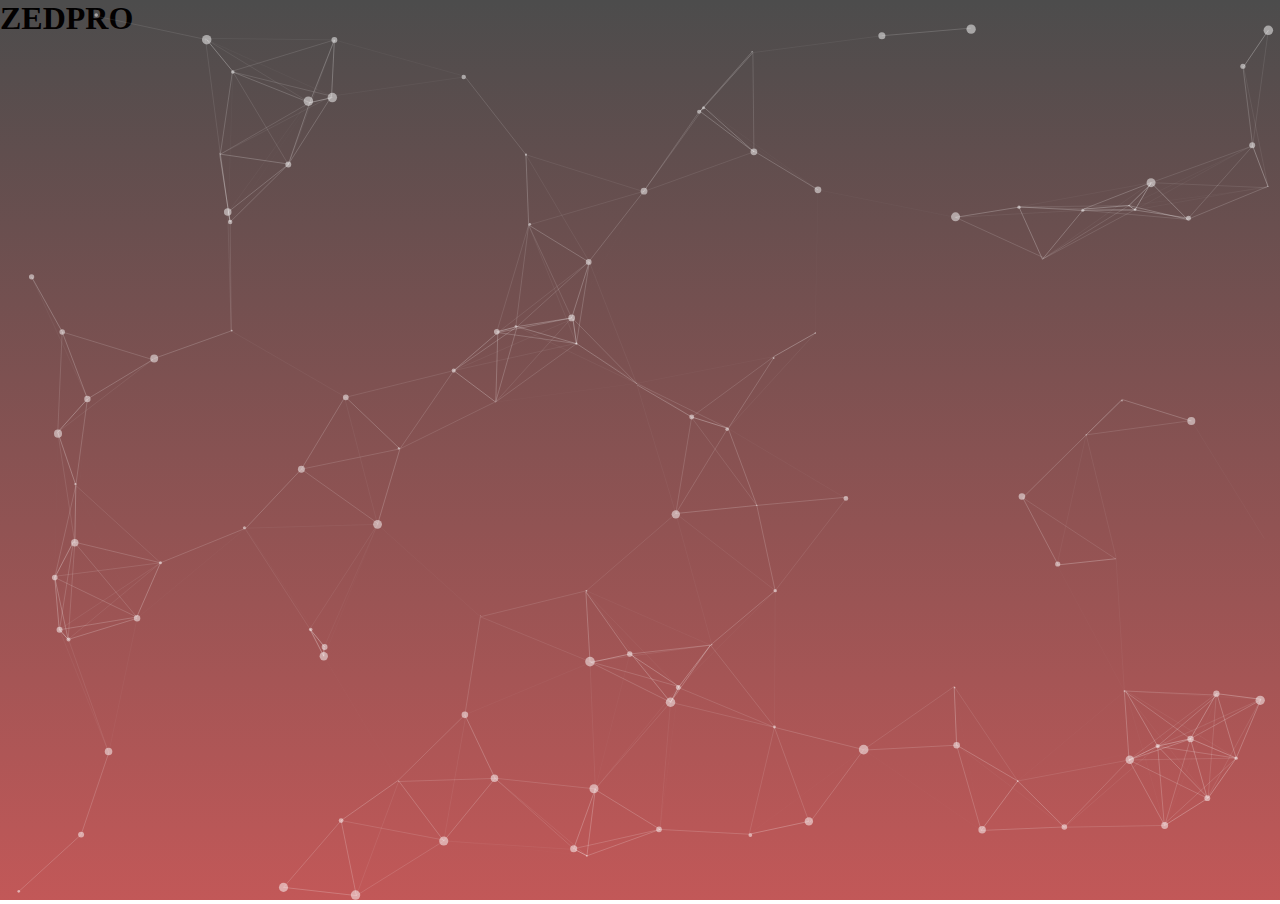
<file: projects.html>
<!DOCTYPE html>
<html lang="en">
<head>
    <meta charset="UTF-8">
    <meta http-equiv="X-UA-Compatible" content="IE=edge">
    <meta name="viewport" content="width=device-width, initial-scale=1.0">
    <title>Document</title>
    <style>
        *
        {
            margin: 0px;
            padding: 0px;
        }
        body,html{width: 100%;height: 0%;}
        section{
            width: 100%;
            height: 80%;
            background-image: linear-gradient(rgba(0,0,0,0.5), rgba(0,0,0,.5));
            background-position: center;
            background-size: cover;
        }
        #particles-js
        {
            width: 100%;
            height: 100%;
            position: absolute;
            background-image:linear-gradient(rgba(0,0,0,0.7), rgba(168, 17, 17, 0.7));
        }
          </style>
</head>
<body>
    <section>
    <div id="particles-js">
     </section>
        <h1>ZEDPRO</h1> 
         
    </div>
    <script src="particles.js"></script>
    <script src="app.js"></script>
        
</body>
</html>
</file>
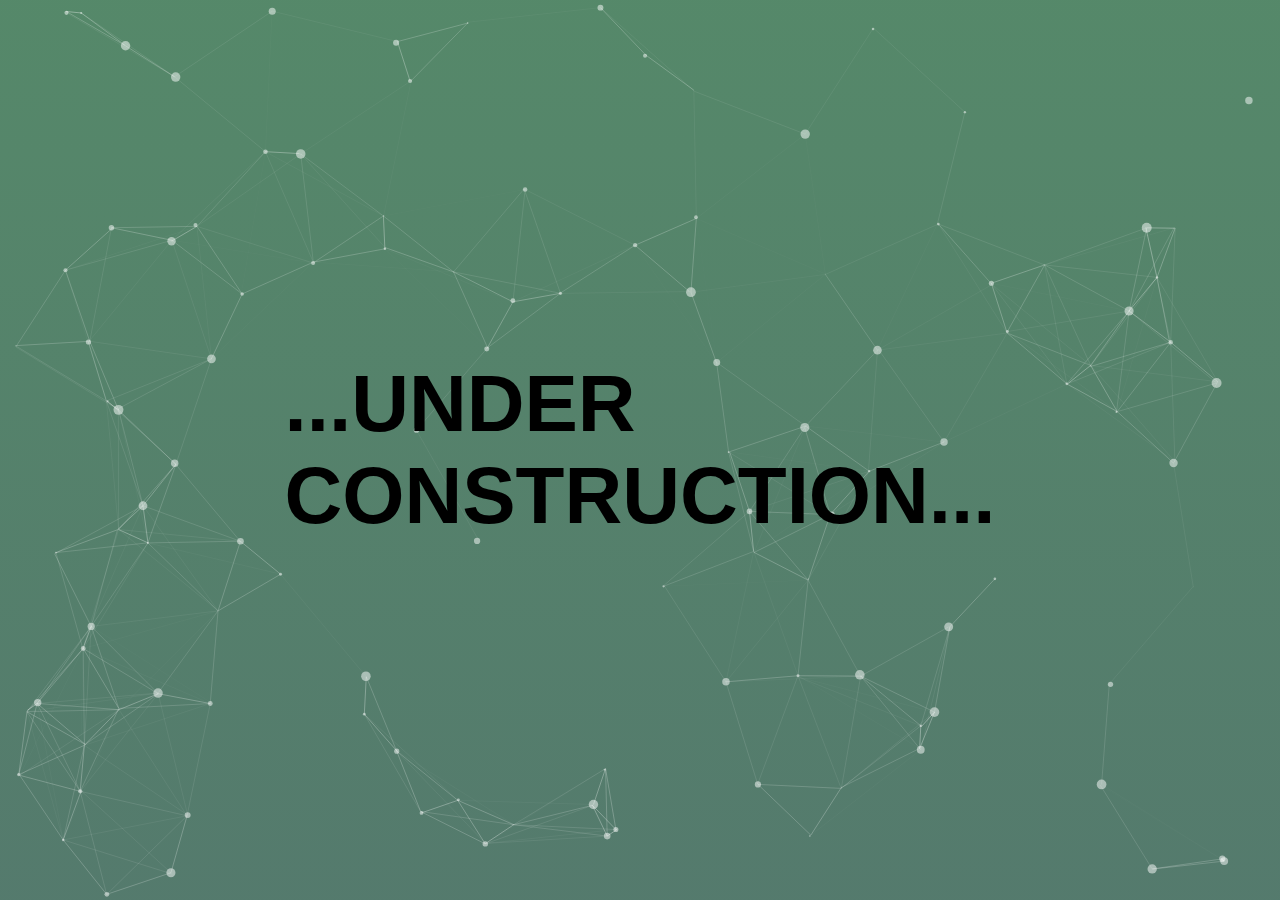
<file: Testing.html>
<!DOCTYPE html>
<html lang="en">
<head>
    <meta charset="UTF-8">
    <meta http-equiv="X-UA-Compatible" content="IE=edge">
    <meta name="viewport" content="width=device-width, initial-scale=1.0">
    <title>Document</title>
    <style>
        *
        {
            margin: 0px;
            padding: 0px;
            box-sizing: border-box;
            font-family:'Gill Sans', 'Gill Sans MT', Calibri, 'Trebuchet MS', sans-serif ;
        }
        #particles-js
        {
            width: 100%;
            height: 100vh;
            background-image:linear-gradient(rgba(13, 86, 42, 0.7), rgba(12, 66, 47, 0.7));
        }
        h1
        {
            position:absolute;
            top: 50%;
            left: 50%;
            transform: translate(-50%,-50%);
            font-size: 80px;
            color:(rgb(255, 255, 255));

        }
        h3
        {
            position: absolute;
            text-align: center;
            padding-top: 45%;
            padding-left: 45%;
        }
    </style>
</head>
<body>
    <div id="particles-js">
     <h1>...UNDER CONSTRUCTION...</h1> 
     
         
    </div>
    <script src="particles.js"></script>
    <script src="app.js"></script>
    
</body>
</html>
</file>
<file: assets/css/main.css>
@import url(fontawesome-all.min.css);
@import url("https://fonts.googleapis.com/css?family=Merriweather:300,700,300italic,700italic|Source+Sans+Pro:900");

/*
	Massively by HTML5 UP
	html5up.net | @ajlkn
	Free for personal and commercial use under the CCA 3.0 license (html5up.net/license)
*/

html, body, div, span, applet, object,
iframe, h1, h2, h3, h4, h5, h6, p, blockquote,
pre, a, abbr, acronym, address, big, cite,
code, del, dfn, em, img, ins, kbd, q, s, samp,
small, strike, strong, sub, sup, tt, var, b,
u, i, center, dl, dt, dd, ol, ul, li, fieldset,
form, label, legend, table, caption, tbody,
tfoot, thead, tr, th, td, article, aside,
canvas, details, embed, figure, figcaption,
footer, header, hgroup, menu, nav, output, ruby,
section, summary, time, mark, audio, video {
	margin: 0;
	padding: 0;
	border: 0;
	font-size: 100%;
	font: inherit;
	vertical-align: baseline;}

article, aside, details, figcaption, figure,
footer, header, hgroup, menu, nav, section {
	display: block;}

body {
	line-height: 1;
}

ol, ul {
	list-style: none;
}

blockquote, q {
	quotes: none;
}

	blockquote:before, blockquote:after, q:before, q:after {
		content: '';
		content: none;
	}

table {
	border-collapse: collapse;
	border-spacing: 0;
}

body {
	-webkit-text-size-adjust: none;
}

mark {
	background-color: transparent;
	color: inherit;
}

input::-moz-focus-inner {
	border: 0;
	padding: 0;
}

input, select, textarea {
	-moz-appearance: none;
	-webkit-appearance: none;
	-ms-appearance: none;
	appearance: none;
}

/* Basic */

	@-ms-viewport {
		width: device-width;
	}

	body {
		-ms-overflow-style: scrollbar;
	}

	@media screen and (max-width: 480px) {

		html, body {
			min-width: 320px;
		}

	}

	html {
		box-sizing: border-box;
	}

	*, *:before, *:after {
		box-sizing: inherit;
	}

	body {
		background-color: #1e252d;
	}

		body.is-preload *, body.is-preload *:before, body.is-preload *:after {
			-moz-animation: none !important;
			-webkit-animation: none !important;
			-ms-animation: none !important;
			animation: none !important;
			-moz-transition: none !important;
			-webkit-transition: none !important;
			-ms-transition: none !important;
			transition: none !important;
		}

/* Type */

	html {
		font-size: 16pt;
	}

		@media screen and (max-width: 1680px) {

			html {
				font-size: 12pt;
			}

		}

		@media screen and (max-width: 1280px) {

			html {
				font-size: 11pt;
			}

		}

		@media screen and (max-width: 360px) {

			html {
				font-size: 10pt;
			}

		}

	body {
		color: #212931;
	}

	body, input, select, textarea {
		font-family: "Merriweather", Georgia, serif;
		font-weight: 300;
		font-size: 1rem;
		line-height: 2.375;
	}

	a {
		-moz-transition: color 0.2s ease-in-out, background-color 0.2s ease-in-out, border-color 0.2s ease-in-out, box-shadow 0.2s ease-in-out;
		-webkit-transition: color 0.2s ease-in-out, background-color 0.2s ease-in-out, border-color 0.2s ease-in-out, box-shadow 0.2s ease-in-out;
		-ms-transition: color 0.2s ease-in-out, background-color 0.2s ease-in-out, border-color 0.2s ease-in-out, box-shadow 0.2s ease-in-out;
		transition: color 0.2s ease-in-out, background-color 0.2s ease-in-out, border-color 0.2s ease-in-out, box-shadow 0.2s ease-in-out;
		border-bottom: dotted 1px;
		text-decoration: none;
	}

		a:hover {
			border-bottom-color: transparent;
		}

	strong, b {
		font-weight: 600;
	}

	em, i {
		font-style: italic;
	}

	p {
		text-align: justify;
		margin: 0 0 2rem 0;
	}

	h1, h2, h3, h4, h5, h6 {
		font-family: "Source Sans Pro", Helvetica, sans-serif;
		font-weight: 900;
		line-height: 1.5;
		letter-spacing: 0.075em;
		text-transform: uppercase;
		margin: 0 0 1rem 0;
	}

		h1 a, h2 a, h3 a, h4 a, h5 a, h6 a {
			border-bottom: 0;
			color: inherit;
			text-decoration: none;
		}

	h1 {
		font-size: 4rem;
		line-height: 1.1;
		margin: 0 0 2rem 0;
	}

	h2 {
		font-size: 1.75rem;
		line-height: 1.3;
		margin: 0 0 1.5rem 0;
	}

	h3 {
		font-size: 1.25rem;
		margin: 0 0 1.5rem 0;
	}

	h4 {
		font-size: 1rem;
	}

	h5 {
		font-size: 0.9rem;
	}

	h6 {
		font-size: 0.8rem;
	}

	sub {
		font-size: 0.8rem;
		position: relative;
		top: 0.5rem;
	}

	sup {
		font-size: 0.8rem;
		position: relative;
		top: -0.5rem;
	}

	blockquote {
		border-left: solid 4px;
		font-style: italic;
		margin: 0 0 2rem 0;
		padding: 0.5rem 0 0.5rem 2rem;
	}

	code {
		border: solid 2px;
		font-family: "Courier New", monospace;
		font-size: 0.9rem;
		margin: 0 0.25rem;
		padding: 0.25rem 0.65rem;
	}

	pre {
		-webkit-overflow-scrolling: touch;
		font-family: "Courier New", monospace;
		font-size: 0.9rem;
		margin: 0 0 2rem 0;
	}

		pre code {
			display: block;
			line-height: 1.75;
			padding: 1rem 1.5rem;
			overflow-x: auto;
		}

	hr {
		border: 0;
		border-bottom: solid 2px;
		margin: 3rem 0;
	}

		hr.major {
			margin: 5rem 0;
		}

	.align-left {
		text-align: left;
	}

	.align-center {
		text-align: center;
	}

	.align-right {
		text-align: right;
	}

	input, select, textarea {
		color: #212931;
	}

	a {
		color: #212931;
		border-bottom-color: rgba(33, 41, 49, 0.5);
	}

		a:hover {
			border-bottom-color: transparent;
			color: #18bfef !important;
		}

	strong, b {
		color: #212931;
	}

	h1, h2, h3, h4, h5, h6 {
		color: #212931;
	}

	blockquote {
		border-left-color: #eeeeee;
	}

	code {
		background: rgba(220, 220, 220, 0.25);
		border-color: #eeeeee;
	}

	hr {
		border-bottom-color: #eeeeee;
	}

/* Row */

	.row {
		display: flex;
		flex-wrap: wrap;
		box-sizing: border-box;
		align-items: stretch;
	}

		.row > * {
			box-sizing: border-box;
		}

		.row.gtr-uniform > * > :last-child {
			margin-bottom: 0;
		}

		.row.aln-left {
			justify-content: flex-start;
		}

		.row.aln-center {
			justify-content: center;
		}

		.row.aln-right {
			justify-content: flex-end;
		}

		.row.aln-top {
			align-items: flex-start;
		}

		.row.aln-middle {
			align-items: center;
		}

		.row.aln-bottom {
			align-items: flex-end;
		}

		.row > .imp {
			order: -1;
		}

		.row > .col-1 {
			width: 8.33333%;
		}

		.row > .off-1 {
			margin-left: 8.33333%;
		}

		.row > .col-2 {
			width: 16.66667%;
		}

		.row > .off-2 {
			margin-left: 16.66667%;
		}

		.row > .col-3 {
			width: 25%;
		}

		.row > .off-3 {
			margin-left: 25%;
		}

		.row > .col-4 {
			width: 33.33333%;
		}

		.row > .off-4 {
			margin-left: 33.33333%;
		}

		.row > .col-5 {
			width: 41.66667%;
		}

		.row > .off-5 {
			margin-left: 41.66667%;
		}

		.row > .col-6 {
			width: 50%;
		}

		.row > .off-6 {
			margin-left: 50%;
		}

		.row > .col-7 {
			width: 58.33333%;
		}

		.row > .off-7 {
			margin-left: 58.33333%;
		}

		.row > .col-8 {
			width: 66.66667%;
		}

		.row > .off-8 {
			margin-left: 66.66667%;
		}

		.row > .col-9 {
			width: 75%;
		}

		.row > .off-9 {
			margin-left: 75%;
		}

		.row > .col-10 {
			width: 83.33333%;
		}

		.row > .off-10 {
			margin-left: 83.33333%;
		}

		.row > .col-11 {
			width: 91.66667%;
		}

		.row > .off-11 {
			margin-left: 91.66667%;
		}

		.row > .col-12 {
			width: 100%;
		}

		.row > .off-12 {
			margin-left: 100%;
		}

		.row.gtr-0 {
			margin-top: 0;
			margin-left: 0rem;
		}

			.row.gtr-0 > * {
				padding: 0 0 0 0rem;
			}

			.row.gtr-0.gtr-uniform {
				margin-top: 0rem;
			}

				.row.gtr-0.gtr-uniform > * {
					padding-top: 0rem;
				}

		.row.gtr-25 {
			margin-top: 0;
			margin-left: -0.375rem;
		}

			.row.gtr-25 > * {
				padding: 0 0 0 0.375rem;
			}

			.row.gtr-25.gtr-uniform {
				margin-top: -0.375rem;
			}

				.row.gtr-25.gtr-uniform > * {
					padding-top: 0.375rem;
				}

		.row.gtr-50 {
			margin-top: 0;
			margin-left: -0.75rem;
		}

			.row.gtr-50 > * {
				padding: 0 0 0 0.75rem;
			}

			.row.gtr-50.gtr-uniform {
				margin-top: -0.75rem;
			}

				.row.gtr-50.gtr-uniform > * {
					padding-top: 0.75rem;
				}

		.row {
			margin-top: 0;
			margin-left: -1.5rem;
		}

			.row > * {
				padding: 0 0 0 1.5rem;
			}

			.row.gtr-uniform {
				margin-top: -1.5rem;
			}

				.row.gtr-uniform > * {
					padding-top: 1.5rem;
				}

		.row.gtr-150 {
			margin-top: 0;
			margin-left: -2.25rem;
		}

			.row.gtr-150 > * {
				padding: 0 0 0 2.25rem;
			}

			.row.gtr-150.gtr-uniform {
				margin-top: -2.25rem;
			}

				.row.gtr-150.gtr-uniform > * {
					padding-top: 2.25rem;
				}

		.row.gtr-200 {
			margin-top: 0;
			margin-left: -3rem;
		}

			.row.gtr-200 > * {
				padding: 0 0 0 3rem;
			}

			.row.gtr-200.gtr-uniform {
				margin-top: -3rem;
			}

				.row.gtr-200.gtr-uniform > * {
					padding-top: 3rem;
				}

		@media screen and (max-width: 1680px) {

			.row {
				display: flex;
				flex-wrap: wrap;
				box-sizing: border-box;
				align-items: stretch;
			}

				.row > * {
					box-sizing: border-box;
				}

				.row.gtr-uniform > * > :last-child {
					margin-bottom: 0;
				}

				.row.aln-left {
					justify-content: flex-start;
				}

				.row.aln-center {
					justify-content: center;
				}

				.row.aln-right {
					justify-content: flex-end;
				}

				.row.aln-top {
					align-items: flex-start;
				}

				.row.aln-middle {
					align-items: center;
				}

				.row.aln-bottom {
					align-items: flex-end;
				}

				.row > .imp-xlarge {
					order: -1;
				}

				.row > .col-1-xlarge {
					width: 8.33333%;
				}

				.row > .off-1-xlarge {
					margin-left: 8.33333%;
				}

				.row > .col-2-xlarge {
					width: 16.66667%;
				}

				.row > .off-2-xlarge {
					margin-left: 16.66667%;
				}

				.row > .col-3-xlarge {
					width: 25%;
				}

				.row > .off-3-xlarge {
					margin-left: 25%;
				}

				.row > .col-4-xlarge {
					width: 33.33333%;
				}

				.row > .off-4-xlarge {
					margin-left: 33.33333%;
				}

				.row > .col-5-xlarge {
					width: 41.66667%;
				}

				.row > .off-5-xlarge {
					margin-left: 41.66667%;
				}

				.row > .col-6-xlarge {
					width: 50%;
				}

				.row > .off-6-xlarge {
					margin-left: 50%;
				}

				.row > .col-7-xlarge {
					width: 58.33333%;
				}

				.row > .off-7-xlarge {
					margin-left: 58.33333%;
				}

				.row > .col-8-xlarge {
					width: 66.66667%;
				}

				.row > .off-8-xlarge {
					margin-left: 66.66667%;
				}

				.row > .col-9-xlarge {
					width: 75%;
				}

				.row > .off-9-xlarge {
					margin-left: 75%;
				}

				.row > .col-10-xlarge {
					width: 83.33333%;
				}

				.row > .off-10-xlarge {
					margin-left: 83.33333%;
				}

				.row > .col-11-xlarge {
					width: 91.66667%;
				}

				.row > .off-11-xlarge {
					margin-left: 91.66667%;
				}

				.row > .col-12-xlarge {
					width: 100%;
				}

				.row > .off-12-xlarge {
					margin-left: 100%;
				}

				.row.gtr-0 {
					margin-top: 0;
					margin-left: 0rem;
				}

					.row.gtr-0 > * {
						padding: 0 0 0 0rem;
					}

					.row.gtr-0.gtr-uniform {
						margin-top: 0rem;
					}

						.row.gtr-0.gtr-uniform > * {
							padding-top: 0rem;
						}

				.row.gtr-25 {
					margin-top: 0;
					margin-left: -0.375rem;
				}

					.row.gtr-25 > * {
						padding: 0 0 0 0.375rem;
					}

					.row.gtr-25.gtr-uniform {
						margin-top: -0.375rem;
					}

						.row.gtr-25.gtr-uniform > * {
							padding-top: 0.375rem;
						}

				.row.gtr-50 {
					margin-top: 0;
					margin-left: -0.75rem;
				}

					.row.gtr-50 > * {
						padding: 0 0 0 0.75rem;
					}

					.row.gtr-50.gtr-uniform {
						margin-top: -0.75rem;
					}

						.row.gtr-50.gtr-uniform > * {
							padding-top: 0.75rem;
						}

				.row {
					margin-top: 0;
					margin-left: -1.5rem;
				}

					.row > * {
						padding: 0 0 0 1.5rem;
					}

					.row.gtr-uniform {
						margin-top: -1.5rem;
					}

						.row.gtr-uniform > * {
							padding-top: 1.5rem;
						}

				.row.gtr-150 {
					margin-top: 0;
					margin-left: -2.25rem;
				}

					.row.gtr-150 > * {
						padding: 0 0 0 2.25rem;
					}

					.row.gtr-150.gtr-uniform {
						margin-top: -2.25rem;
					}

						.row.gtr-150.gtr-uniform > * {
							padding-top: 2.25rem;
						}

				.row.gtr-200 {
					margin-top: 0;
					margin-left: -3rem;
				}

					.row.gtr-200 > * {
						padding: 0 0 0 3rem;
					}

					.row.gtr-200.gtr-uniform {
						margin-top: -3rem;
					}

						.row.gtr-200.gtr-uniform > * {
							padding-top: 3rem;
						}

		}

		@media screen and (max-width: 1280px) {

			.row {
				display: flex;
				flex-wrap: wrap;
				box-sizing: border-box;
				align-items: stretch;
			}

				.row > * {
					box-sizing: border-box;
				}

				.row.gtr-uniform > * > :last-child {
					margin-bottom: 0;
				}

				.row.aln-left {
					justify-content: flex-start;
				}

				.row.aln-center {
					justify-content: center;
				}

				.row.aln-right {
					justify-content: flex-end;
				}

				.row.aln-top {
					align-items: flex-start;
				}

				.row.aln-middle {
					align-items: center;
				}

				.row.aln-bottom {
					align-items: flex-end;
				}

				.row > .imp-large {
					order: -1;
				}

				.row > .col-1-large {
					width: 8.33333%;
				}

				.row > .off-1-large {
					margin-left: 8.33333%;
				}

				.row > .col-2-large {
					width: 16.66667%;
				}

				.row > .off-2-large {
					margin-left: 16.66667%;
				}

				.row > .col-3-large {
					width: 25%;
				}

				.row > .off-3-large {
					margin-left: 25%;
				}

				.row > .col-4-large {
					width: 33.33333%;
				}

				.row > .off-4-large {
					margin-left: 33.33333%;
				}

				.row > .col-5-large {
					width: 41.66667%;
				}

				.row > .off-5-large {
					margin-left: 41.66667%;
				}

				.row > .col-6-large {
					width: 50%;
				}

				.row > .off-6-large {
					margin-left: 50%;
				}

				.row > .col-7-large {
					width: 58.33333%;
				}

				.row > .off-7-large {
					margin-left: 58.33333%;
				}

				.row > .col-8-large {
					width: 66.66667%;
				}

				.row > .off-8-large {
					margin-left: 66.66667%;
				}

				.row > .col-9-large {
					width: 75%;
				}

				.row > .off-9-large {
					margin-left: 75%;
				}

				.row > .col-10-large {
					width: 83.33333%;
				}

				.row > .off-10-large {
					margin-left: 83.33333%;
				}

				.row > .col-11-large {
					width: 91.66667%;
				}

				.row > .off-11-large {
					margin-left: 91.66667%;
				}

				.row > .col-12-large {
					width: 100%;
				}

				.row > .off-12-large {
					margin-left: 100%;
				}

				.row.gtr-0 {
					margin-top: 0;
					margin-left: 0rem;
				}

					.row.gtr-0 > * {
						padding: 0 0 0 0rem;
					}

					.row.gtr-0.gtr-uniform {
						margin-top: 0rem;
					}

						.row.gtr-0.gtr-uniform > * {
							padding-top: 0rem;
						}

				.row.gtr-25 {
					margin-top: 0;
					margin-left: -0.375rem;
				}

					.row.gtr-25 > * {
						padding: 0 0 0 0.375rem;
					}

					.row.gtr-25.gtr-uniform {
						margin-top: -0.375rem;
					}

						.row.gtr-25.gtr-uniform > * {
							padding-top: 0.375rem;
						}

				.row.gtr-50 {
					margin-top: 0;
					margin-left: -0.75rem;
				}

					.row.gtr-50 > * {
						padding: 0 0 0 0.75rem;
					}

					.row.gtr-50.gtr-uniform {
						margin-top: -0.75rem;
					}

						.row.gtr-50.gtr-uniform > * {
							padding-top: 0.75rem;
						}

				.row {
					margin-top: 0;
					margin-left: -1.5rem;
				}

					.row > * {
						padding: 0 0 0 1.5rem;
					}

					.row.gtr-uniform {
						margin-top: -1.5rem;
					}

						.row.gtr-uniform > * {
							padding-top: 1.5rem;
						}

				.row.gtr-150 {
					margin-top: 0;
					margin-left: -2.25rem;
				}

					.row.gtr-150 > * {
						padding: 0 0 0 2.25rem;
					}

					.row.gtr-150.gtr-uniform {
						margin-top: -2.25rem;
					}

						.row.gtr-150.gtr-uniform > * {
							padding-top: 2.25rem;
						}

				.row.gtr-200 {
					margin-top: 0;
					margin-left: -3rem;
				}

					.row.gtr-200 > * {
						padding: 0 0 0 3rem;
					}

					.row.gtr-200.gtr-uniform {
						margin-top: -3rem;
					}

						.row.gtr-200.gtr-uniform > * {
							padding-top: 3rem;
						}

		}

		@media screen and (max-width: 980px) {

			.row {
				display: flex;
				flex-wrap: wrap;
				box-sizing: border-box;
				align-items: stretch;
			}

				.row > * {
					box-sizing: border-box;
				}

				.row.gtr-uniform > * > :last-child {
					margin-bottom: 0;
				}

				.row.aln-left {
					justify-content: flex-start;
				}

				.row.aln-center {
					justify-content: center;
				}

				.row.aln-right {
					justify-content: flex-end;
				}

				.row.aln-top {
					align-items: flex-start;
				}

				.row.aln-middle {
					align-items: center;
				}

				.row.aln-bottom {
					align-items: flex-end;
				}

				.row > .imp-medium {
					order: -1;
				}

				.row > .col-1-medium {
					width: 8.33333%;
				}

				.row > .off-1-medium {
					margin-left: 8.33333%;
				}

				.row > .col-2-medium {
					width: 16.66667%;
				}

				.row > .off-2-medium {
					margin-left: 16.66667%;
				}

				.row > .col-3-medium {
					width: 25%;
				}

				.row > .off-3-medium {
					margin-left: 25%;
				}

				.row > .col-4-medium {
					width: 33.33333%;
				}

				.row > .off-4-medium {
					margin-left: 33.33333%;
				}

				.row > .col-5-medium {
					width: 41.66667%;
				}

				.row > .off-5-medium {
					margin-left: 41.66667%;
				}

				.row > .col-6-medium {
					width: 50%;
				}

				.row > .off-6-medium {
					margin-left: 50%;
				}

				.row > .col-7-medium {
					width: 58.33333%;
				}

				.row > .off-7-medium {
					margin-left: 58.33333%;
				}

				.row > .col-8-medium {
					width: 66.66667%;
				}

				.row > .off-8-medium {
					margin-left: 66.66667%;
				}

				.row > .col-9-medium {
					width: 75%;
				}

				.row > .off-9-medium {
					margin-left: 75%;
				}

				.row > .col-10-medium {
					width: 83.33333%;
				}

				.row > .off-10-medium {
					margin-left: 83.33333%;
				}

				.row > .col-11-medium {
					width: 91.66667%;
				}

				.row > .off-11-medium {
					margin-left: 91.66667%;
				}

				.row > .col-12-medium {
					width: 100%;
				}

				.row > .off-12-medium {
					margin-left: 100%;
				}

				.row.gtr-0 {
					margin-top: 0;
					margin-left: 0rem;
				}

					.row.gtr-0 > * {
						padding: 0 0 0 0rem;
					}

					.row.gtr-0.gtr-uniform {
						margin-top: 0rem;
					}

						.row.gtr-0.gtr-uniform > * {
							padding-top: 0rem;
						}

				.row.gtr-25 {
					margin-top: 0;
					margin-left: -0.375rem;
				}

					.row.gtr-25 > * {
						padding: 0 0 0 0.375rem;
					}

					.row.gtr-25.gtr-uniform {
						margin-top: -0.375rem;
					}

						.row.gtr-25.gtr-uniform > * {
							padding-top: 0.375rem;
						}

				.row.gtr-50 {
					margin-top: 0;
					margin-left: -0.75rem;
				}

					.row.gtr-50 > * {
						padding: 0 0 0 0.75rem;
					}

					.row.gtr-50.gtr-uniform {
						margin-top: -0.75rem;
					}

						.row.gtr-50.gtr-uniform > * {
							padding-top: 0.75rem;
						}

				.row {
					margin-top: 0;
					margin-left: -1.5rem;
				}

					.row > * {
						padding: 0 0 0 1.5rem;
					}

					.row.gtr-uniform {
						margin-top: -1.5rem;
					}

						.row.gtr-uniform > * {
							padding-top: 1.5rem;
						}

				.row.gtr-150 {
					margin-top: 0;
					margin-left: -2.25rem;
				}

					.row.gtr-150 > * {
						padding: 0 0 0 2.25rem;
					}

					.row.gtr-150.gtr-uniform {
						margin-top: -2.25rem;
					}

						.row.gtr-150.gtr-uniform > * {
							padding-top: 2.25rem;
						}

				.row.gtr-200 {
					margin-top: 0;
					margin-left: -3rem;
				}

					.row.gtr-200 > * {
						padding: 0 0 0 3rem;
					}

					.row.gtr-200.gtr-uniform {
						margin-top: -3rem;
					}

						.row.gtr-200.gtr-uniform > * {
							padding-top: 3rem;
						}

		}

		@media screen and (max-width: 736px) {

			.row {
				display: flex;
				flex-wrap: wrap;
				box-sizing: border-box;
				align-items: stretch;
			}

				.row > * {
					box-sizing: border-box;
				}

				.row.gtr-uniform > * > :last-child {
					margin-bottom: 0;
				}

				.row.aln-left {
					justify-content: flex-start;
				}

				.row.aln-center {
					justify-content: center;
				}

				.row.aln-right {
					justify-content: flex-end;
				}

				.row.aln-top {
					align-items: flex-start;
				}

				.row.aln-middle {
					align-items: center;
				}

				.row.aln-bottom {
					align-items: flex-end;
				}

				.row > .imp-small {
					order: -1;
				}

				.row > .col-1-small {
					width: 8.33333%;
				}

				.row > .off-1-small {
					margin-left: 8.33333%;
				}

				.row > .col-2-small {
					width: 16.66667%;
				}

				.row > .off-2-small {
					margin-left: 16.66667%;
				}

				.row > .col-3-small {
					width: 25%;
				}

				.row > .off-3-small {
					margin-left: 25%;
				}

				.row > .col-4-small {
					width: 33.33333%;
				}

				.row > .off-4-small {
					margin-left: 33.33333%;
				}

				.row > .col-5-small {
					width: 41.66667%;
				}

				.row > .off-5-small {
					margin-left: 41.66667%;
				}

				.row > .col-6-small {
					width: 50%;
				}

				.row > .off-6-small {
					margin-left: 50%;
				}

				.row > .col-7-small {
					width: 58.33333%;
				}

				.row > .off-7-small {
					margin-left: 58.33333%;
				}

				.row > .col-8-small {
					width: 66.66667%;
				}

				.row > .off-8-small {
					margin-left: 66.66667%;
				}

				.row > .col-9-small {
					width: 75%;
				}

				.row > .off-9-small {
					margin-left: 75%;
				}

				.row > .col-10-small {
					width: 83.33333%;
				}

				.row > .off-10-small {
					margin-left: 83.33333%;
				}

				.row > .col-11-small {
					width: 91.66667%;
				}

				.row > .off-11-small {
					margin-left: 91.66667%;
				}

				.row > .col-12-small {
					width: 100%;
				}

				.row > .off-12-small {
					margin-left: 100%;
				}

				.row.gtr-0 {
					margin-top: 0;
					margin-left: 0rem;
				}

					.row.gtr-0 > * {
						padding: 0 0 0 0rem;
					}

					.row.gtr-0.gtr-uniform {
						margin-top: 0rem;
					}

						.row.gtr-0.gtr-uniform > * {
							padding-top: 0rem;
						}

				.row.gtr-25 {
					margin-top: 0;
					margin-left: -0.375rem;
				}

					.row.gtr-25 > * {
						padding: 0 0 0 0.375rem;
					}

					.row.gtr-25.gtr-uniform {
						margin-top: -0.375rem;
					}

						.row.gtr-25.gtr-uniform > * {
							padding-top: 0.375rem;
						}

				.row.gtr-50 {
					margin-top: 0;
					margin-left: -0.75rem;
				}

					.row.gtr-50 > * {
						padding: 0 0 0 0.75rem;
					}

					.row.gtr-50.gtr-uniform {
						margin-top: -0.75rem;
					}

						.row.gtr-50.gtr-uniform > * {
							padding-top: 0.75rem;
						}

				.row {
					margin-top: 0;
					margin-left: -1.5rem;
				}

					.row > * {
						padding: 0 0 0 1.5rem;
					}

					.row.gtr-uniform {
						margin-top: -1.5rem;
					}

						.row.gtr-uniform > * {
							padding-top: 1.5rem;
						}

				.row.gtr-150 {
					margin-top: 0;
					margin-left: -2.25rem;
				}

					.row.gtr-150 > * {
						padding: 0 0 0 2.25rem;
					}

					.row.gtr-150.gtr-uniform {
						margin-top: -2.25rem;
					}

						.row.gtr-150.gtr-uniform > * {
							padding-top: 2.25rem;
						}

				.row.gtr-200 {
					margin-top: 0;
					margin-left: -3rem;
				}

					.row.gtr-200 > * {
						padding: 0 0 0 3rem;
					}

					.row.gtr-200.gtr-uniform {
						margin-top: -3rem;
					}

						.row.gtr-200.gtr-uniform > * {
							padding-top: 3rem;
						}

		}

		@media screen and (max-width: 480px) {

			.row {
				display: flex;
				flex-wrap: wrap;
				box-sizing: border-box;
				align-items: stretch;
			}

				.row > * {
					box-sizing: border-box;
				}

				.row.gtr-uniform > * > :last-child {
					margin-bottom: 0;
				}

				.row.aln-left {
					justify-content: flex-start;
				}

				.row.aln-center {
					justify-content: center;
				}

				.row.aln-right {
					justify-content: flex-end;
				}

				.row.aln-top {
					align-items: flex-start;
				}

				.row.aln-middle {
					align-items: center;
				}

				.row.aln-bottom {
					align-items: flex-end;
				}

				.row > .imp-xsmall {
					order: -1;
				}

				.row > .col-1-xsmall {
					width: 8.33333%;
				}

				.row > .off-1-xsmall {
					margin-left: 8.33333%;
				}

				.row > .col-2-xsmall {
					width: 16.66667%;
				}

				.row > .off-2-xsmall {
					margin-left: 16.66667%;
				}

				.row > .col-3-xsmall {
					width: 25%;
				}

				.row > .off-3-xsmall {
					margin-left: 25%;
				}

				.row > .col-4-xsmall {
					width: 33.33333%;
				}

				.row > .off-4-xsmall {
					margin-left: 33.33333%;
				}

				.row > .col-5-xsmall {
					width: 41.66667%;
				}

				.row > .off-5-xsmall {
					margin-left: 41.66667%;
				}

				.row > .col-6-xsmall {
					width: 50%;
				}

				.row > .off-6-xsmall {
					margin-left: 50%;
				}

				.row > .col-7-xsmall {
					width: 58.33333%;
				}

				.row > .off-7-xsmall {
					margin-left: 58.33333%;
				}

				.row > .col-8-xsmall {
					width: 66.66667%;
				}

				.row > .off-8-xsmall {
					margin-left: 66.66667%;
				}

				.row > .col-9-xsmall {
					width: 75%;
				}

				.row > .off-9-xsmall {
					margin-left: 75%;
				}

				.row > .col-10-xsmall {
					width: 83.33333%;
				}

				.row > .off-10-xsmall {
					margin-left: 83.33333%;
				}

				.row > .col-11-xsmall {
					width: 91.66667%;
				}

				.row > .off-11-xsmall {
					margin-left: 91.66667%;
				}

				.row > .col-12-xsmall {
					width: 100%;
				}

				.row > .off-12-xsmall {
					margin-left: 100%;
				}

				.row.gtr-0 {
					margin-top: 0;
					margin-left: 0rem;
				}

					.row.gtr-0 > * {
						padding: 0 0 0 0rem;
					}

					.row.gtr-0.gtr-uniform {
						margin-top: 0rem;
					}

						.row.gtr-0.gtr-uniform > * {
							padding-top: 0rem;
						}

				.row.gtr-25 {
					margin-top: 0;
					margin-left: -0.375rem;
				}

					.row.gtr-25 > * {
						padding: 0 0 0 0.375rem;
					}

					.row.gtr-25.gtr-uniform {
						margin-top: -0.375rem;
					}

						.row.gtr-25.gtr-uniform > * {
							padding-top: 0.375rem;
						}

				.row.gtr-50 {
					margin-top: 0;
					margin-left: -0.75rem;
				}

					.row.gtr-50 > * {
						padding: 0 0 0 0.75rem;
					}

					.row.gtr-50.gtr-uniform {
						margin-top: -0.75rem;
					}

						.row.gtr-50.gtr-uniform > * {
							padding-top: 0.75rem;
						}

				.row {
					margin-top: 0;
					margin-left: -1.5rem;
				}

					.row > * {
						padding: 0 0 0 1.5rem;
					}

					.row.gtr-uniform {
						margin-top: -1.5rem;
					}

						.row.gtr-uniform > * {
							padding-top: 1.5rem;
						}

				.row.gtr-150 {
					margin-top: 0;
					margin-left: -2.25rem;
				}

					.row.gtr-150 > * {
						padding: 0 0 0 2.25rem;
					}

					.row.gtr-150.gtr-uniform {
						margin-top: -2.25rem;
					}

						.row.gtr-150.gtr-uniform > * {
							padding-top: 2.25rem;
						}

				.row.gtr-200 {
					margin-top: 0;
					margin-left: -3rem;
				}

					.row.gtr-200 > * {
						padding: 0 0 0 3rem;
					}

					.row.gtr-200.gtr-uniform {
						margin-top: -3rem;
					}

						.row.gtr-200.gtr-uniform > * {
							padding-top: 3rem;
						}

		}

		@media screen and (max-width: 360px) {

			.row {
				display: flex;
				flex-wrap: wrap;
				box-sizing: border-box;
				align-items: stretch;
			}

				.row > * {
					box-sizing: border-box;
				}

				.row.gtr-uniform > * > :last-child {
					margin-bottom: 0;
				}

				.row.aln-left {
					justify-content: flex-start;
				}

				.row.aln-center {
					justify-content: center;
				}

				.row.aln-right {
					justify-content: flex-end;
				}

				.row.aln-top {
					align-items: flex-start;
				}

				.row.aln-middle {
					align-items: center;
				}

				.row.aln-bottom {
					align-items: flex-end;
				}

				.row > .imp-xxsmall {
					order: -1;
				}

				.row > .col-1-xxsmall {
					width: 8.33333%;
				}

				.row > .off-1-xxsmall {
					margin-left: 8.33333%;
				}

				.row > .col-2-xxsmall {
					width: 16.66667%;
				}

				.row > .off-2-xxsmall {
					margin-left: 16.66667%;
				}

				.row > .col-3-xxsmall {
					width: 25%;
				}

				.row > .off-3-xxsmall {
					margin-left: 25%;
				}

				.row > .col-4-xxsmall {
					width: 33.33333%;
				}

				.row > .off-4-xxsmall {
					margin-left: 33.33333%;
				}

				.row > .col-5-xxsmall {
					width: 41.66667%;
				}

				.row > .off-5-xxsmall {
					margin-left: 41.66667%;
				}

				.row > .col-6-xxsmall {
					width: 50%;
				}

				.row > .off-6-xxsmall {
					margin-left: 50%;
				}

				.row > .col-7-xxsmall {
					width: 58.33333%;
				}

				.row > .off-7-xxsmall {
					margin-left: 58.33333%;
				}

				.row > .col-8-xxsmall {
					width: 66.66667%;
				}

				.row > .off-8-xxsmall {
					margin-left: 66.66667%;
				}

				.row > .col-9-xxsmall {
					width: 75%;
				}

				.row > .off-9-xxsmall {
					margin-left: 75%;
				}

				.row > .col-10-xxsmall {
					width: 83.33333%;
				}

				.row > .off-10-xxsmall {
					margin-left: 83.33333%;
				}

				.row > .col-11-xxsmall {
					width: 91.66667%;
				}

				.row > .off-11-xxsmall {
					margin-left: 91.66667%;
				}

				.row > .col-12-xxsmall {
					width: 100%;
				}

				.row > .off-12-xxsmall {
					margin-left: 100%;
				}

				.row.gtr-0 {
					margin-top: 0;
					margin-left: 0rem;
				}

					.row.gtr-0 > * {
						padding: 0 0 0 0rem;
					}

					.row.gtr-0.gtr-uniform {
						margin-top: 0rem;
					}

						.row.gtr-0.gtr-uniform > * {
							padding-top: 0rem;
						}

				.row.gtr-25 {
					margin-top: 0;
					margin-left: -0.375rem;
				}

					.row.gtr-25 > * {
						padding: 0 0 0 0.375rem;
					}

					.row.gtr-25.gtr-uniform {
						margin-top: -0.375rem;
					}

						.row.gtr-25.gtr-uniform > * {
							padding-top: 0.375rem;
						}

				.row.gtr-50 {
					margin-top: 0;
					margin-left: -0.75rem;
				}

					.row.gtr-50 > * {
						padding: 0 0 0 0.75rem;
					}

					.row.gtr-50.gtr-uniform {
						margin-top: -0.75rem;
					}

						.row.gtr-50.gtr-uniform > * {
							padding-top: 0.75rem;
						}

				.row {
					margin-top: 0;
					margin-left: -1.5rem;
				}

					.row > * {
						padding: 0 0 0 1.5rem;
					}

					.row.gtr-uniform {
						margin-top: -1.5rem;
					}

						.row.gtr-uniform > * {
							padding-top: 1.5rem;
						}

				.row.gtr-150 {
					margin-top: 0;
					margin-left: -2.25rem;
				}

					.row.gtr-150 > * {
						padding: 0 0 0 2.25rem;
					}

					.row.gtr-150.gtr-uniform {
						margin-top: -2.25rem;
					}

						.row.gtr-150.gtr-uniform > * {
							padding-top: 2.25rem;
						}

				.row.gtr-200 {
					margin-top: 0;
					margin-left: -3rem;
				}

					.row.gtr-200 > * {
						padding: 0 0 0 3rem;
					}

					.row.gtr-200.gtr-uniform {
						margin-top: -3rem;
					}

						.row.gtr-200.gtr-uniform > * {
							padding-top: 3rem;
						}

		}

/* Box */

	.box {
		border: solid 2px;
		margin-bottom: 2rem;
		padding: 1.5rem;
	}

		.box > :last-child,
		.box > :last-child > :last-child,
		.box > :last-child > :last-child > :last-child {
			margin-bottom: 0;
		}

		.box.alt {
			border: 0;
			border-radius: 0;
			padding: 0;
		}

	.box {
		border-color: #eeeeee;
	}

/* Button */

	input[type="submit"],
	input[type="reset"],
	input[type="button"],
	button,
	.button {
		-moz-appearance: none;
		-webkit-appearance: none;
		-ms-appearance: none;
		appearance: none;
		-moz-transition: background-color 0.2s ease-in-out, box-shadow 0.2s ease-in-out, color 0.2s ease-in-out;
		-webkit-transition: background-color 0.2s ease-in-out, box-shadow 0.2s ease-in-out, color 0.2s ease-in-out;
		-ms-transition: background-color 0.2s ease-in-out, box-shadow 0.2s ease-in-out, color 0.2s ease-in-out;
		transition: background-color 0.2s ease-in-out, box-shadow 0.2s ease-in-out, color 0.2s ease-in-out;
		border: 0;
		border-radius: 0;
		cursor: pointer;
		display: inline-block;
		font-family: "Source Sans Pro", Helvetica, sans-serif;
		font-size: 0.8rem;
		font-weight: 900;
		letter-spacing: 0.075em;
		height: 3rem;
		line-height: 3rem;
		padding: 0 2rem;
		text-align: center;
		text-decoration: none;
		text-transform: uppercase;
		white-space: nowrap;
	}

		input[type="submit"].icon:before,
		input[type="reset"].icon:before,
		input[type="button"].icon:before,
		button.icon:before,
		.button.icon:before {
			margin-right: 0.5rem;
		}

		input[type="submit"].icon.solo,
		input[type="reset"].icon.solo,
		input[type="button"].icon.solo,
		button.icon.solo,
		.button.icon.solo {
			position: relative;
			width: 4rem;
			height: 4rem;
			line-height: 4rem;
			border-radius: 4rem;
			text-indent: 4rem;
			overflow: hidden;
			padding: 0;
			white-space: nowrap;
		}

			input[type="submit"].icon.solo:before,
			input[type="reset"].icon.solo:before,
			input[type="button"].icon.solo:before,
			button.icon.solo:before,
			.button.icon.solo:before {
				position: absolute;
				display: block;
				top: 0;
				left: 0;
				width: inherit;
				height: inherit;
				line-height: inherit;
				font-size: 1.25rem;
				margin-right: 0;
				text-align: center;
				text-indent: 0;
			}

		input[type="submit"].fit,
		input[type="reset"].fit,
		input[type="button"].fit,
		button.fit,
		.button.fit {
			width: 100%;
		}

		input[type="submit"].small,
		input[type="reset"].small,
		input[type="button"].small,
		button.small,
		.button.small {
			font-size: 0.7rem;
			height: 2.5rem;
			line-height: 2.5rem;
			padding: 0 1.5rem;
		}

		input[type="submit"].large,
		input[type="reset"].large,
		input[type="button"].large,
		button.large,
		.button.large {
			font-size: 0.9rem;
			height: 3.5rem;
			line-height: 3.5rem;
			padding: 0 2.75rem;
		}

		@media screen and (max-width: 980px) {

			input[type="submit"],
			input[type="reset"],
			input[type="button"],
			button,
			.button {
				font-size: 0.9rem;
				height: 3.25rem;
				line-height: 3.25rem;
			}

				input[type="submit"].large,
				input[type="reset"].large,
				input[type="button"].large,
				button.large,
				.button.large {
					font-size: 1rem;
					height: 3.75rem;
					line-height: 3.75rem;
				}

		}

		input[type="submit"].disabled, input[type="submit"]:disabled,
		input[type="reset"].disabled,
		input[type="reset"]:disabled,
		input[type="button"].disabled,
		input[type="button"]:disabled,
		button.disabled,
		button:disabled,
		.button.disabled,
		.button:disabled {
			pointer-events: none;
			opacity: 0.25;
		}

	input[type="submit"],
	input[type="reset"],
	input[type="button"],
	button,
	.button {
		background-color: transparent;
		box-shadow: inset 0 0 0 2px #212931;
		color: #212931 !important;
	}

		input[type="submit"]:hover,
		input[type="reset"]:hover,
		input[type="button"]:hover,
		button:hover,
		.button:hover {
			box-shadow: inset 0 0 0 2px #18bfef;
			color: #18bfef !important;
		}

		input[type="submit"].primary,
		input[type="reset"].primary,
		input[type="button"].primary,
		button.primary,
		.button.primary {
			background-color: #212931;
			box-shadow: none;
			color: #ffffff !important;
		}

			input[type="submit"].primary:hover,
			input[type="reset"].primary:hover,
			input[type="button"].primary:hover,
			button.primary:hover,
			.button.primary:hover {
				background-color: #18bfef;
			}

/* Form */

	form {
		margin: 0 0 2rem 0;
	}

		form > :last-child {
			margin-bottom: 0;
		}

		form > .fields {
			display: -moz-flex;
			display: -webkit-flex;
			display: -ms-flex;
			display: flex;
			-moz-flex-wrap: wrap;
			-webkit-flex-wrap: wrap;
			-ms-flex-wrap: wrap;
			flex-wrap: wrap;
			width: calc(100% + 3rem);
			margin: -1.5rem 0 2rem -1.5rem;
		}

			form > .fields > .field {
				-moz-flex-grow: 0;
				-webkit-flex-grow: 0;
				-ms-flex-grow: 0;
				flex-grow: 0;
				-moz-flex-shrink: 0;
				-webkit-flex-shrink: 0;
				-ms-flex-shrink: 0;
				flex-shrink: 0;
				padding: 1.5rem 0 0 1.5rem;
				width: calc(100% - 1.5rem);
			}

				form > .fields > .field.half {
					width: calc(50% - 0.75rem);
				}

				form > .fields > .field.third {
					width: calc(100%/3 - 0.5rem);
				}

				form > .fields > .field.quarter {
					width: calc(25% - 0.375rem);
				}

		@media screen and (max-width: 480px) {

			form > .fields {
				width: calc(100% + 3rem);
				margin: -1.5rem 0 2rem -1.5rem;
			}

				form > .fields > .field {
					padding: 1.5rem 0 0 1.5rem;
					width: calc(100% - 1.5rem);
				}

					form > .fields > .field.half {
						width: calc(100% - 1.5rem);
					}

					form > .fields > .field.third {
						width: calc(100% - 1.5rem);
					}

					form > .fields > .field.quarter {
						width: calc(100% - 1.5rem);
					}

		}

	label {
		display: block;
		font-family: "Source Sans Pro", Helvetica, sans-serif;
		font-weight: 900;
		line-height: 1.5;
		letter-spacing: 0.075em;
		font-size: 0.8rem;
		text-transform: uppercase;
		margin: 0 0 0.75rem 0;
	}

		@media screen and (max-width: 980px) {

			label {
				font-size: 0.9rem;
			}

		}

	input[type="text"],
	input[type="password"],
	input[type="email"],
	select,
	textarea {
		-moz-appearance: none;
		-webkit-appearance: none;
		-ms-appearance: none;
		appearance: none;
		background: transparent;
		border-radius: 0;
		border: solid 2px;
		color: inherit;
		display: block;
		outline: 0;
		padding: 0 1rem;
		text-decoration: none;
		width: 100%;
	}

		input[type="text"]:invalid,
		input[type="password"]:invalid,
		input[type="email"]:invalid,
		select:invalid,
		textarea:invalid {
			box-shadow: none;
		}

	select {
		background-size: 1.25rem;
		background-repeat: no-repeat;
		background-position: calc(100% - 1rem) center;
		height: 3rem;
		padding-right: 3rem;
		text-overflow: ellipsis;
	}

		select:focus::-ms-value {
			background-color: transparent;
		}

		select::-ms-expand {
			display: none;
		}

	input[type="text"],
	input[type="password"],
	input[type="email"],
	select {
		height: 3rem;
	}

	textarea {
		padding: 0.75rem 1rem;
	}

	input[type="checkbox"],
	input[type="radio"] {
		-moz-appearance: none;
		-webkit-appearance: none;
		-ms-appearance: none;
		appearance: none;
		display: block;
		float: left;
		margin-right: -2rem;
		opacity: 0;
		width: 1rem;
		z-index: -1;
	}

		input[type="checkbox"] + label,
		input[type="radio"] + label {
			text-decoration: none;
			cursor: pointer;
			display: inline-block;
			font-size: 1rem;
			letter-spacing: 0;
			font-family: "Merriweather", Georgia, serif;
			text-transform: none;
			font-weight: 300;
			padding-left: 2.8rem;
			padding-right: 1rem;
			position: relative;
		}

			input[type="checkbox"] + label:before,
			input[type="radio"] + label:before {
				-moz-osx-font-smoothing: grayscale;
				-webkit-font-smoothing: antialiased;
				display: inline-block;
				font-style: normal;
				font-variant: normal;
				text-rendering: auto;
				line-height: 1;
				text-transform: none !important;
				font-family: 'Font Awesome 5 Free';
				font-weight: 900;
			}

			input[type="checkbox"] + label:before,
			input[type="radio"] + label:before {
				border-radius: 0;
				border: solid 2px;
				content: '';
				display: inline-block;
				font-size: 0.8rem;
				height: 1.8rem;
				left: 0;
				line-height: 1.65rem;
				position: absolute;
				text-align: center;
				top: -0.125rem;
				width: 1.8rem;
			}

		input[type="checkbox"]:checked + label:before,
		input[type="radio"]:checked + label:before {
			content: '\f00c';
		}

	input[type="checkbox"] + label:before {
		border-radius: 0;
	}

	input[type="radio"] + label:before {
		border-radius: 100%;
	}

	::-webkit-input-placeholder {
		opacity: 1.0;
	}

	:-moz-placeholder {
		opacity: 1.0;
	}

	::-moz-placeholder {
		opacity: 1.0;
	}

	:-ms-input-placeholder {
		opacity: 1.0;
	}

	label {
		color: #212931;
	}

	input[type="text"],
	input[type="password"],
	input[type="email"],
	select,
	textarea {
		border-color: #eeeeee;
	}

		input[type="text"]:focus,
		input[type="password"]:focus,
		input[type="email"]:focus,
		select:focus,
		textarea:focus {
			border-color: #18bfef;
		}

	select {
		background-image: url("data:image/svg+xml;charset=utf8,%3Csvg xmlns='http://www.w3.org/2000/svg' width='40' height='40' preserveAspectRatio='none' viewBox='0 0 40 40'%3E%3Cpath d='M9.4,12.3l10.4,10.4l10.4-10.4c0.2-0.2,0.5-0.4,0.9-0.4c0.3,0,0.6,0.1,0.9,0.4l3.3,3.3c0.2,0.2,0.4,0.5,0.4,0.9 c0,0.4-0.1,0.6-0.4,0.9L20.7,31.9c-0.2,0.2-0.5,0.4-0.9,0.4c-0.3,0-0.6-0.1-0.9-0.4L4.3,17.3c-0.2-0.2-0.4-0.5-0.4-0.9 c0-0.4,0.1-0.6,0.4-0.9l3.3-3.3c0.2-0.2,0.5-0.4,0.9-0.4S9.1,12.1,9.4,12.3z' fill='%23eeeeee' /%3E%3C/svg%3E");
	}

		select option {
			background-color: #ffffff;
			color: #212931;
		}

	.select-wrapper:before {
		color: #eeeeee;
	}

	input[type="checkbox"] + label,
	input[type="radio"] + label {
		color: #212931;
	}

		input[type="checkbox"] + label:before,
		input[type="radio"] + label:before {
			border-color: #eeeeee;
		}

	input[type="checkbox"]:checked + label:before,
	input[type="radio"]:checked + label:before {
		background-color: #212931;
		border-color: #212931;
		color: #ffffff;
	}

	input[type="checkbox"]:focus + label:before,
	input[type="radio"]:focus + label:before {
		border-color: #18bfef;
	}

	::-webkit-input-placeholder {
		color: #909498 !important;
	}

	:-moz-placeholder {
		color: #909498 !important;
	}

	::-moz-placeholder {
		color: #909498 !important;
	}

	:-ms-input-placeholder {
		color: #909498 !important;
	}

	.formerize-placeholder {
		color: #909498 !important;
	}

/* Icon */

	.icon {
		text-decoration: none;
		border-bottom: none;
		position: relative;
	}

		.icon:before {
			-moz-osx-font-smoothing: grayscale;
			-webkit-font-smoothing: antialiased;
			display: inline-block;
			font-style: normal;
			font-variant: normal;
			text-rendering: auto;
			line-height: 1;
			text-transform: none !important;
			font-family: 'Font Awesome 5 Free';
			font-weight: 400;
		}

		.icon > .label {
			display: none;
		}

		.icon:before {
			line-height: inherit;
		}

		.icon.solid:before {
			font-weight: 900;
		}

		.icon.brands:before {
			font-family: 'Font Awesome 5 Brands';
		}

/* Image */

	.image {
		border: 0;
		display: inline-block;
		position: relative;
	}

		.image img {
			display: block;
		}

		.image.left, .image.right {
			max-width: 40%;
		}

			.image.left img, .image.right img {
				width: 100%;
			}

		.image.left {
			float: left;
			margin: 0 2rem 2rem 0;
			top: 0.75rem;
		}

		.image.right {
			float: right;
			margin: 0 0 2rem 2rem;
			top: 0.75rem;
		}

		.image.fit {
			display: block;
			margin: 2.5rem 0;
			width: 100%;
		}

			.image.fit:first-child {
				margin-top: 0;
			}

			.image.fit img {
				width: 100%;
			}

		.image.main {
			display: block;
			margin: 4rem 0;
			width: 100%;
		}

			.image.main:first-child {
				margin-top: 0;
			}

			.image.main img {
				width: 100%;
			}

		@media screen and (max-width: 736px) {

			.image.fit {
				margin: 2rem 0;
			}

			.image.main {
				margin: 2rem 0;
			}

		}

	a.image {
		overflow: hidden;
	}

		a.image img {
			-moz-transition: -moz-transform 0.2s ease-out;
			-webkit-transition: -webkit-transform 0.2s ease-out;
			-ms-transition: -ms-transform 0.2s ease-out;
			transition: transform 0.2s ease-out;
		}

		a.image:hover img {
			-moz-transform: scale(1.05);
			-webkit-transform: scale(1.05);
			-ms-transform: scale(1.05);
			transform: scale(1.05);
		}

/* Actions */

	ul.actions {
		display: -moz-flex;
		display: -webkit-flex;
		display: -ms-flex;
		display: flex;
		cursor: default;
		list-style: none;
		margin-left: -1rem;
		padding-left: 0;
	}

		ul.actions li {
			padding: 0 0 0 1rem;
			vertical-align: middle;
		}

		ul.actions.special {
			-moz-justify-content: center;
			-webkit-justify-content: center;
			-ms-justify-content: center;
			justify-content: center;
			width: 100%;
			margin-left: 0;
		}

			ul.actions.special li:first-child {
				padding-left: 0;
			}

		ul.actions.stacked {
			-moz-flex-direction: column;
			-webkit-flex-direction: column;
			-ms-flex-direction: column;
			flex-direction: column;
			margin-left: 0;
		}

			ul.actions.stacked li {
				padding: 1.3rem 0 0 0;
			}

				ul.actions.stacked li:first-child {
					padding-top: 0;
				}

		ul.actions.fit {
			width: calc(100% + 1rem);
		}

			ul.actions.fit li {
				-moz-flex-grow: 1;
				-webkit-flex-grow: 1;
				-ms-flex-grow: 1;
				flex-grow: 1;
				-moz-flex-shrink: 1;
				-webkit-flex-shrink: 1;
				-ms-flex-shrink: 1;
				flex-shrink: 1;
				width: 100%;
			}

				ul.actions.fit li > * {
					width: 100%;
				}

			ul.actions.fit.stacked {
				width: 100%;
			}

		@media screen and (max-width: 480px) {

			ul.actions:not(.fixed) {
				-moz-flex-direction: column;
				-webkit-flex-direction: column;
				-ms-flex-direction: column;
				flex-direction: column;
				margin-left: 0;
				width: 100% !important;
			}

				ul.actions:not(.fixed) li {
					-moz-flex-grow: 1;
					-webkit-flex-grow: 1;
					-ms-flex-grow: 1;
					flex-grow: 1;
					-moz-flex-shrink: 1;
					-webkit-flex-shrink: 1;
					-ms-flex-shrink: 1;
					flex-shrink: 1;
					padding: 1rem 0 0 0;
					text-align: center;
					width: 100%;
				}

					ul.actions:not(.fixed) li > * {
						width: 100%;
					}

					ul.actions:not(.fixed) li:first-child {
						padding-top: 0;
					}

					ul.actions:not(.fixed) li input[type="submit"],
					ul.actions:not(.fixed) li input[type="reset"],
					ul.actions:not(.fixed) li input[type="button"],
					ul.actions:not(.fixed) li button,
					ul.actions:not(.fixed) li .button {
						width: 100%;
					}

						ul.actions:not(.fixed) li input[type="submit"].icon:before,
						ul.actions:not(.fixed) li input[type="reset"].icon:before,
						ul.actions:not(.fixed) li input[type="button"].icon:before,
						ul.actions:not(.fixed) li button.icon:before,
						ul.actions:not(.fixed) li .button.icon:before {
							margin-left: -0.5rem;
						}

		}

/* Icons */

	ul.icons {
		cursor: default;
		list-style: none;
		padding-left: 0;
	}

		ul.icons li {
			display: inline-block;
			padding: 0 0.5rem 0 0;
			vertical-align: middle;
		}

			ul.icons li:last-child {
				padding-right: 0;
			}

			ul.icons li .icon:before {
				width: 2.25rem;
				height: 2.25rem;
				line-height: 2.25rem;
				display: inline-block;
				text-align: center;
				border-radius: 100%;
				font-size: 1.25rem;
			}

		ul.icons.alt li .icon:before {
			-moz-transition: color 0.2s ease-in-out, background-color 0.2s ease-in-out, border-color 0.2s ease-in-out, box-shadow 0.2s ease-in-out;
			-webkit-transition: color 0.2s ease-in-out, background-color 0.2s ease-in-out, border-color 0.2s ease-in-out, box-shadow 0.2s ease-in-out;
			-ms-transition: color 0.2s ease-in-out, background-color 0.2s ease-in-out, border-color 0.2s ease-in-out, box-shadow 0.2s ease-in-out;
			transition: color 0.2s ease-in-out, background-color 0.2s ease-in-out, border-color 0.2s ease-in-out, box-shadow 0.2s ease-in-out;
			font-size: 1rem;
		}

/* List */

	ol {
		list-style: decimal;
		margin: 0 0 2rem 0;
		padding-left: 1.25rem;
	}

		ol li {
			padding-left: 0.25rem;
		}

	ul {
		list-style: disc;
		margin: 0 0 2rem 0;
		padding-left: 1rem;
	}

		ul li {
			padding-left: 0.5rem;
		}

		ul.divided {
			list-style: none;
			padding-left: 0;
		}

			ul.divided li {
				border-top: solid 1px;
				padding: 0.5rem 0;
			}

				ul.divided li:first-child {
					border-top: 0;
					padding-top: 0;
				}

	dl {
		margin: 0 0 2rem 0;
	}

		dl dt {
			display: block;
			font-weight: 600;
			margin: 0 0 1rem 0;
		}

		dl dd {
			margin-left: 2rem;
		}

	ul.divided li {
		border-top-color: #eeeeee;
	}

	ul.icons li a.icon:hover:before {
		color: #18bfef;
	}

	ul.icons.alt li .icon:before {
		box-shadow: inset 0 0 0 2px #eeeeee;
	}

	ul.icons.alt li a.icon:hover:before {
		box-shadow: inset 0 0 0 2px #18bfef;
	}

/* Section/Article */

	section.special, article.special {
		text-align: center;
	}

	header {
		cursor: default;
	}

		header > .date {
			display: block;
			font-size: 0.8rem;
			height: 1;
			margin: 0 0 1rem 0;
			position: relative;
		}

		header > p {
			font-style: italic;
		}

		header > h1 + p {
			font-size: 1.1rem;
			margin-top: -0.5rem;
			line-height: 2;
		}

		header > h2 + p {
			font-size: 1rem;
			margin-top: -0.75rem;
		}

		header > h3 + p {
			font-size: 0.9rem;
			margin-top: -0.75rem;
		}

		header > h4 + p {
			font-size: 0.8rem;
			margin-top: -0.75rem;
		}

		header.major {
			margin: 0 0 4rem 0;
			text-align: center;
		}

			header.major > :last-child {
				margin-bottom: 0;
			}

			header.major > p {
				margin-top: 0;
				text-align: center;
			}

			header.major > .date {
				font-size: 1rem;
				margin: 0 0 4rem 0;
			}

				header.major > .date:before, header.major > .date:after {
					content: '';
					display: block;
					position: absolute;
					top: 50%;
					width: calc(50% - 6rem);
					border-top: solid 2px;
				}

				header.major > .date:before {
					left: 0;
				}

				header.major > .date:after {
					right: 0;
				}

		@media screen and (max-width: 980px) {

			header br {
				display: none;
			}

		}

		@media screen and (max-width: 736px) {

			header.major {
				margin: 0 0 2rem 0;
			}

		}

	header.major .date:before, header.major .date:after {
		border-top-color: #eeeeee;
	}

/* Table */

	.table-wrapper {
		-webkit-overflow-scrolling: touch;
		overflow-x: auto;
	}

	table {
		margin: 0 0 2rem 0;
		width: 100%;
	}

		table tbody tr {
			border: solid 1px;
			border-left: 0;
			border-right: 0;
		}

		table td {
			padding: 0.75rem 0.75rem;
		}

		table th {
			font-family: "Source Sans Pro", Helvetica, sans-serif;
			font-size: 0.8rem;
			font-weight: 900;
			letter-spacing: 0.075em;
			line-height: 1.5;
			padding: 0 0.75rem 0.75rem 0.75rem;
			text-align: left;
			text-transform: uppercase;
		}

			@media screen and (max-width: 980px) {

				table th {
					font-size: 0.9rem;
				}

			}

		table thead {
			border-bottom: solid 2px;
		}

		table tfoot {
			border-top: solid 2px;
		}

		table.alt {
			border-collapse: separate;
		}

			table.alt tbody tr td {
				border: solid 1px;
				border-left-width: 0;
				border-top-width: 0;
			}

				table.alt tbody tr td:first-child {
					border-left-width: 1px;
				}

			table.alt tbody tr:first-child td {
				border-top-width: 1px;
			}

			table.alt thead {
				border-bottom: 0;
			}

			table.alt tfoot {
				border-top: 0;
			}

	table tbody tr {
		border-color: #eeeeee;
	}

		table tbody tr:nth-child(2n + 1) {
			background-color: rgba(220, 220, 220, 0.25);
		}

	table th {
		color: #212931;
	}

	table thead {
		border-bottom-color: #eeeeee;
	}

	table tfoot {
		border-top-color: #eeeeee;
	}

	table.alt tbody tr td {
		border-color: #eeeeee;
	}

/* Pagination */

	.pagination {
		display: -moz-inline-flex;
		display: -webkit-inline-flex;
		display: -ms-inline-flex;
		display: inline-flex;
		-moz-user-select: none;
		-webkit-user-select: none;
		-ms-user-select: none;
		user-select: none;
		cursor: default;
		list-style: none;
		margin: 0 0 2rem 2px;
		padding: 0;
	}

		.pagination a, .pagination span {
			-moz-transition: background-color 0.2s ease-in-out, border-color 0.2s ease-in-out, box-shadow 0.2s ease-in-out, color 0.2s ease-in-out;
			-webkit-transition: background-color 0.2s ease-in-out, border-color 0.2s ease-in-out, box-shadow 0.2s ease-in-out, color 0.2s ease-in-out;
			-ms-transition: background-color 0.2s ease-in-out, border-color 0.2s ease-in-out, box-shadow 0.2s ease-in-out, color 0.2s ease-in-out;
			transition: background-color 0.2s ease-in-out, border-color 0.2s ease-in-out, box-shadow 0.2s ease-in-out, color 0.2s ease-in-out;
			border: solid 2px;
			display: inline-block;
			font-family: "Source Sans Pro", Helvetica, sans-serif;
			font-size: 0.8rem;
			font-weight: 900;
			height: 3rem;
			letter-spacing: 0.075em;
			line-height: calc(3rem - 4px);
			margin-left: -2px;
			min-width: 3rem;
			position: relative;
			text-align: center;
			text-decoration: none;
			text-transform: uppercase;
		}

		.pagination .next, .pagination .previous {
			text-decoration: none;
			padding: 0 1.75rem;
		}

			.pagination .next:before, .pagination .previous:before {
				-moz-osx-font-smoothing: grayscale;
				-webkit-font-smoothing: antialiased;
				display: inline-block;
				font-style: normal;
				font-variant: normal;
				text-rendering: auto;
				line-height: 1;
				text-transform: none !important;
				font-family: 'Font Awesome 5 Free';
				font-weight: 900;
			}

			.pagination .next:before, .pagination .previous:before {
				display: inline-block;
				color: inherit !important;
				line-height: inherit;
			}

		.pagination .previous:before {
			content: '\f104';
			margin-right: 0.9375em;
		}

		.pagination .next:before {
			content: '\f105';
			float: right;
			margin-left: 0.9375em;
		}

		@media screen and (max-width: 980px) {

			.pagination a, .pagination span {
				font-size: 0.9rem;
			}

		}

		@media screen and (max-width: 480px) {

			.pagination .page, .pagination .extra {
				display: none;
			}

		}

	.pagination a, .pagination span {
		border-color: #eeeeee;
	}

	.pagination a {
		color: #212931 !important;
	}

		.pagination a:hover {
			color: #18bfef !important;
			border-color: #18bfef;
			z-index: 1;
		}

			.pagination a:hover + a,
			.pagination a:hover + span {
				border-left-color: #18bfef;
			}

		.pagination a.active {
			background-color: #eeeeee;
		}

	.pagination span {
		color: #eeeeee;
	}

/* Wrapper */

	#wrapper {
		-moz-transition: opacity 0.5s ease;
		-webkit-transition: opacity 0.5s ease;
		-ms-transition: opacity 0.5s ease;
		transition: opacity 0.5s ease;
		position: relative;
		z-index: 1;
		overflow: hidden;
	}

		#wrapper > .bg {
			position: absolute;
			top: 0;
			left: 0;
			width: 100%;
			height: 100%;
			background-color: #212931;
			background-image: url("../../images/overlay.png"), linear-gradient(0deg, rgba(0, 0, 0, 0.1), rgba(0, 0, 0, 0.1)), url("../../images/bg.jpg");
			background-size: auto,								auto,														100% auto;
			background-position: center,								center,														top center;
			background-repeat: repeat,								no-repeat,													no-repeat;
			background-attachment: scroll,								scroll,														scroll;
			z-index: -1;
		}

			#wrapper > .bg.fixed {
				position: fixed;
				width: 100vw;
				height: 100vh;
			}

		#wrapper.fade-in:before {
			pointer-events: none;
			-moz-transition: opacity 1s ease-in-out;
			-webkit-transition: opacity 1s ease-in-out;
			-ms-transition: opacity 1s ease-in-out;
			transition: opacity 1s ease-in-out;
			-moz-transition-delay: 0.75s;
			-webkit-transition-delay: 0.75s;
			-ms-transition-delay: 0.75s;
			transition-delay: 0.75s;
			background: #1e252d;
			content: '';
			display: block;
			height: 100%;
			left: 0;
			opacity: 0;
			position: fixed;
			top: 0;
			width: 100%;
		}

		body.is-preload #wrapper.fade-in:before {
			opacity: 1;
		}

		@media screen and (orientation: portrait) {

			#wrapper > .bg {
				background-size: auto,								auto,														auto 175%;
			}

		}

/* Intro */

	#intro {
		color: #ffffff;
		padding: 8rem 4rem 6rem 4rem ;
		-moz-align-items: center;
		-webkit-align-items: center;
		-ms-align-items: center;
		align-items: center;
		display: -moz-flex;
		display: -webkit-flex;
		display: -ms-flex;
		display: flex;
		-moz-flex-direction: column;
		-webkit-flex-direction: column;
		-ms-flex-direction: column;
		flex-direction: column;
		-moz-justify-content: -moz-flex-end;
		-webkit-justify-content: -webkit-flex-end;
		-ms-justify-content: -ms-flex-end;
		justify-content: flex-end;
		-moz-transition: opacity 1s ease, -moz-transform 1s ease;
		-webkit-transition: opacity 1s ease, -webkit-transform 1s ease;
		-ms-transition: opacity 1s ease, -ms-transform 1s ease;
		transition: opacity 1s ease, transform 1s ease;
		position: relative;
		cursor: default;
		text-align: center;
		z-index: 1;
		min-height: 100vh;
	}

		#intro input, #intro select, #intro textarea {
			color: #ffffff;
		}

		#intro a {
			color: #ffffff;
			border-bottom-color: rgba(255, 255, 255, 0.5);
		}

			#intro a:hover {
				border-bottom-color: transparent;
				color: #18bfef !important;
			}

		#intro strong, #intro b {
			color: #ffffff;
		}

		#intro h1, #intro h2, #intro h3, #intro h4, #intro h5, #intro h6 {
			color: #ffffff;
		}

		#intro blockquote {
			border-left-color: #ffffff;
		}

		#intro code {
			background: rgba(255, 255, 255, 0.075);
			border-color: #ffffff;
		}

		#intro hr {
			border-bottom-color: #ffffff;
		}

		#intro input[type="submit"],
		#intro input[type="reset"],
		#intro input[type="button"],
		#intro button,
		#intro .button {
			background-color: transparent;
			box-shadow: inset 0 0 0 2px #ffffff;
			color: #ffffff !important;
		}

			#intro input[type="submit"]:hover,
			#intro input[type="reset"]:hover,
			#intro input[type="button"]:hover,
			#intro button:hover,
			#intro .button:hover {
				box-shadow: inset 0 0 0 2px #18bfef;
				color: #18bfef !important;
			}

			#intro input[type="submit"].primary,
			#intro input[type="reset"].primary,
			#intro input[type="button"].primary,
			#intro button.primary,
			#intro .button.primary {
				background-color: #ffffff;
				box-shadow: none;
				color: #1e252d !important;
			}

				#intro input[type="submit"].primary:hover,
				#intro input[type="reset"].primary:hover,
				#intro input[type="button"].primary:hover,
				#intro button.primary:hover,
				#intro .button.primary:hover {
					background-color: #18bfef;
				}

		#intro h1 {
			font-size: 5rem;
			line-height: 1;
		}

		#intro p {
			font-size: 1.25rem;
			font-style: italic;
			margin-top: -0.25rem;
			text-align: center;
		}

		#intro + #header {
			margin-top: -20rem;
		}

			#intro + #header .logo {
				-moz-transform: translateY(2rem);
				-webkit-transform: translateY(2rem);
				-ms-transform: translateY(2rem);
				transform: translateY(2rem);
				opacity: 0;
				visibility: hidden;
			}

		#intro.hidden {
			pointer-events: none;
			-moz-transform: translateY(2rem);
			-webkit-transform: translateY(2rem);
			-ms-transform: translateY(2rem);
			transform: translateY(2rem);
			-moz-transition: opacity 0.5s ease, -moz-transform 0.5s ease, visibility 0.5s;
			-webkit-transition: opacity 0.5s ease, -webkit-transform 0.5s ease, visibility 0.5s;
			-ms-transition: opacity 0.5s ease, -ms-transform 0.5s ease, visibility 0.5s;
			transition: opacity 0.5s ease, transform 0.5s ease, visibility 0.5s;
			opacity: 0;
			visibility: hidden;
		}

			#intro.hidden + #header .logo {
				-moz-transform: translateY(0);
				-webkit-transform: translateY(0);
				-ms-transform: translateY(0);
				transform: translateY(0);
				opacity: 1;
				visibility: visible;
			}

		body.is-preload #intro {
			-moz-transform: translateY(2rem);
			-webkit-transform: translateY(2rem);
			-ms-transform: translateY(2rem);
			transform: translateY(2rem);
			opacity: 0;
		}

			body.is-preload #intro:not(.hidden) + #header + #nav {
				-moz-transform: translateY(4rem);
				-webkit-transform: translateY(4rem);
				-ms-transform: translateY(4rem);
				transform: translateY(4rem);
				opacity: 0;
			}

		@media screen and (max-width: 980px) {

			#intro {
				padding: 4rem 4rem 2rem 4rem ;
				min-height: 90vh;
			}

				#intro p br {
					display: none;
				}

				#intro + #header {
					margin-top: -14rem;
				}

		}

		@media screen and (max-width: 736px) {

			#intro {
				padding: 3rem 2rem 1rem 2rem ;
				min-height: 80vh;
			}

				#intro h1 {
					font-size: 3.25rem;
					line-height: 1.1;
					margin-bottom: 1rem;
				}

				#intro p {
					font-size: 1rem;
					margin-top: 0rem;
				}

				#intro .actions {
					display: none;
				}

		}

/* Header */

	#header {
		color: #ffffff;
		-moz-align-items: center;
		-webkit-align-items: center;
		-ms-align-items: center;
		align-items: center;
		display: -moz-flex;
		display: -webkit-flex;
		display: -ms-flex;
		display: flex;
		-moz-flex-direction: column;
		-webkit-flex-direction: column;
		-ms-flex-direction: column;
		flex-direction: column;
		-moz-justify-content: -moz-flex-end;
		-webkit-justify-content: -webkit-flex-end;
		-ms-justify-content: -ms-flex-end;
		justify-content: flex-end;
		pointer-events: none;
		-moz-user-select: none;
		-webkit-user-select: none;
		-ms-user-select: none;
		user-select: none;
		height: 20rem;
		padding-bottom: 8rem;
		position: relative;
		text-align: center;
		z-index: 2;
	}

		#header input, #header select, #header textarea {
			color: #ffffff;
		}

		#header a {
			color: #ffffff;
			border-bottom-color: rgba(255, 255, 255, 0.5);
		}

			#header a:hover {
				border-bottom-color: transparent;
				color: #18bfef !important;
			}

		#header strong, #header b {
			color: #ffffff;
		}

		#header h1, #header h2, #header h3, #header h4, #header h5, #header h6 {
			color: #ffffff;
		}

		#header blockquote {
			border-left-color: #ffffff;
		}

		#header code {
			background: rgba(255, 255, 255, 0.075);
			border-color: #ffffff;
		}

		#header hr {
			border-bottom-color: #ffffff;
		}

		#header .logo {
			-moz-transition: border-color 0.2s ease-in-out, color 0.2s ease-in-out, opacity 0.5s ease, -moz-transform 0.5s ease, visibility 0.5s;
			-webkit-transition: border-color 0.2s ease-in-out, color 0.2s ease-in-out, opacity 0.5s ease, -webkit-transform 0.5s ease, visibility 0.5s;
			-ms-transition: border-color 0.2s ease-in-out, color 0.2s ease-in-out, opacity 0.5s ease, -ms-transform 0.5s ease, visibility 0.5s;
			transition: border-color 0.2s ease-in-out, color 0.2s ease-in-out, opacity 0.5s ease, transform 0.5s ease, visibility 0.5s;
			pointer-events: auto;
			border-style: solid;
			border-color: #ffffff;
			border-width: 5px !important;
			font-family: "Source Sans Pro", Helvetica, sans-serif;
			font-size: 2.25rem;
			font-weight: 900;
			letter-spacing: 0.075em;
			line-height: 1;
			padding: 1rem 1.75rem;
			text-transform: uppercase;
			visibility: visible;
		}

			#header .logo:hover {
				border-color: #18bfef !important;
				color: #18bfef !important;
			}

		@media screen and (max-width: 980px) {

			#header {
				height: 14rem;
				padding-bottom: 4rem;
			}

		}

		@media screen and (max-width: 736px) {

			#header {
				padding-bottom: 3rem;
			}

				#header .logo {
					font-size: 1.75rem;
					border-width: 3px !important;
				}

		}

/* Nav */

	#nav {
		color: #ffffff;
		display: -moz-flex;
		display: -webkit-flex;
		display: -ms-flex;
		display: flex;
		-moz-transition: -moz-transform 1s ease, opacity 1s ease;
		-webkit-transition: -webkit-transform 1s ease, opacity 1s ease;
		-ms-transition: -ms-transform 1s ease, opacity 1s ease;
		transition: transform 1s ease, opacity 1s ease;
		background: rgba(255, 255, 255, 0.175);
		height: 4rem;
		line-height: 4rem;
		margin: -4rem auto 0 auto;
		overflow: hidden;
		padding: 0 2rem 0 0;
		position: relative;
		width: calc(100% - 4rem);
		max-width: 72rem;
		z-index: 2;
	}

		#nav ul.divided li {
			border-top-color: #ffffff;
		}

		#nav ul.icons li a.icon:hover:before {
			color: #18bfef;
		}

		#nav ul.icons.alt li .icon:before {
			box-shadow: inset 0 0 0 2px #ffffff;
		}

		#nav ul.icons.alt li a.icon:hover:before {
			box-shadow: inset 0 0 0 2px #18bfef;
		}

		#nav input, #nav select, #nav textarea {
			color: #ffffff;
		}

		#nav a {
			color: #ffffff;
			border-bottom-color: rgba(255, 255, 255, 0.5);
		}

			#nav a:hover {
				border-bottom-color: transparent;
				color: #18bfef !important;
			}

		#nav strong, #nav b {
			color: #ffffff;
		}

		#nav h1, #nav h2, #nav h3, #nav h4, #nav h5, #nav h6 {
			color: #ffffff;
		}

		#nav blockquote {
			border-left-color: #ffffff;
		}

		#nav code {
			background: rgba(255, 255, 255, 0.075);
			border-color: #ffffff;
		}

		#nav hr {
			border-bottom-color: #ffffff;
		}

		#nav ul.links {
			display: -moz-flex;
			display: -webkit-flex;
			display: -ms-flex;
			display: flex;
			-moz-flex-grow: 1;
			-webkit-flex-grow: 1;
			-ms-flex-grow: 1;
			flex-grow: 1;
			-moz-flex-shrink: 1;
			-webkit-flex-shrink: 1;
			-ms-flex-shrink: 1;
			flex-shrink: 1;
			font-family: "Source Sans Pro", Helvetica, sans-serif;
			font-weight: 900;
			letter-spacing: 0.075em;
			list-style: none;
			margin-bottom: 0;
			padding-left: 0;
			text-transform: uppercase;
		}

			#nav ul.links li {
				display: block;
				padding-left: 0;
			}

				#nav ul.links li a {
					-moz-transition: background-color 0.2s ease-in-out, color 0.2s ease-in-out;
					-webkit-transition: background-color 0.2s ease-in-out, color 0.2s ease-in-out;
					-ms-transition: background-color 0.2s ease-in-out, color 0.2s ease-in-out;
					transition: background-color 0.2s ease-in-out, color 0.2s ease-in-out;
					display: block;
					font-size: 0.8rem;
					outline: none;
					padding: 0 2rem;
				}

					#nav ul.links li a:hover {
						color: inherit !important;
						background-color: rgba(255, 255, 255, 0.1);
					}

				#nav ul.links li.active {
					background-color: #ffffff;
				}

					#nav ul.links li.active a {
						color: #1e252d;
					}

						#nav ul.links li.active a:hover {
							color: #18bfef !important;
						}

		#nav ul.icons {
			-moz-flex-grow: 0;
			-webkit-flex-grow: 0;
			-ms-flex-grow: 0;
			flex-grow: 0;
			-moz-flex-shrink: 0;
			-webkit-flex-shrink: 0;
			-ms-flex-shrink: 0;
			flex-shrink: 0;
			margin-bottom: 0;
		}

		@media screen and (max-width: 980px) {

			#nav {
				display: none;
			}

		}

/* Main */

	#main {
		background-color: #ffffff;
		position: relative;
		margin: 0 auto;
		width: calc(100% - 4rem);
		max-width: 72rem;
		z-index: 2;
	}

		#main > * {
			padding: 4rem 4rem 2rem 4rem ;
			border-top: solid 2px #eeeeee;
			margin: 0;
		}

			#main > *:first-child {
				border-top: 0;
			}

		#main > footer {
			text-align: center;
		}

		#main > .post {
			padding: 8rem 8rem 6rem 8rem ;
		}

			#main > .post header.major > .date {
				margin-top: -2rem;
			}

			#main > .post header.major > h1, #main > .post header.major h2 {
				font-size: 4rem;
				line-height: 1.1;
				margin: 0 0 2rem 0;
			}

			#main > .post.featured {
				text-align: center;
			}

			@media screen and (max-width: 1280px) {

				#main > .post {
					padding: 6rem 4rem 4rem 4rem ;
				}

			}

			@media screen and (max-width: 736px) {

				#main > .post {
					padding: 4rem 2rem 2rem 2rem ;
				}

					#main > .post header.major > .date {
						margin-top: -1rem;
						margin-bottom: 2rem;
					}

					#main > .post header.major > h1, #main > .post header.major h2 {
						font-size: 2.5rem;
						line-height: 1.2;
						margin: 0 0 1.5rem 0;
					}

			}

		#main > .posts {
			display: -moz-flex;
			display: -webkit-flex;
			display: -ms-flex;
			display: flex;
			-moz-flex-wrap: wrap;
			-webkit-flex-wrap: wrap;
			-ms-flex-wrap: wrap;
			flex-wrap: wrap;
			-moz-align-items: -moz-stretch;
			-webkit-align-items: -webkit-stretch;
			-ms-align-items: -ms-stretch;
			align-items: stretch;
			text-align: center;
			width: 100%;
			padding: 0;
		}

			#main > .posts > * {
				-moz-flex-shrink: 1;
				-webkit-flex-shrink: 1;
				-ms-flex-shrink: 1;
				flex-shrink: 1;
				-moz-flex-grow: 0;
				-webkit-flex-grow: 0;
				-ms-flex-grow: 0;
				flex-grow: 0;
			}

			#main > .posts > * {
				width: 50%;
			}

			#main > .posts > * {
				padding: 4rem;
				width: 50%;
			}

			#main > .posts > article {
				border-color: #eeeeee;
				border-left-width: 2px;
				border-style: solid;
				border-top-width: 2px;
				text-align: center;
			}

				#main > .posts > article > :last-child {
					margin-bottom: 0;
				}

				#main > .posts > article:nth-child(2n - 1) {
					border-left-width: 0;
				}

				#main > .posts > article:nth-child(-n + 2) {
					border-top-width: 0;
				}

			@media screen and (max-width: 980px) {

				#main > .posts > * {
					width: 50%;
				}

				#main > .posts > * {
					padding: 2.5rem;
					width: 50%;
				}

			}

			@media screen and (max-width: 736px) {

				#main > .posts > * {
					width: 100%;
				}

				#main > .posts > * {
					padding: 2rem;
					width: 100%;
				}

				#main > .posts > article:nth-child(2n - 1) {
					border-left-width: 2px;
				}

				#main > .posts > article:nth-child(-n + 2) {
					border-top-width: 2px;
				}

				#main > .posts > article:nth-child(n) {
					border-left-width: 0;
				}

				#main > .posts > article:nth-child(-n + 1) {
					border-top-width: 0;
				}

				#main > .posts > article .image {
					max-width: 25rem;
					margin-left: auto;
					margin-right: auto;
				}

			}

		@media screen and (max-width: 736px) {

			#main > * {
				padding: 2rem 2rem 0.1rem 2rem ;
			}

		}

		@media screen and (max-width: 480px) {

			#main {
				width: 100%;
			}

		}

/* Footer */

	#footer {
		color: #717981;
		display: -moz-flex;
		display: -webkit-flex;
		display: -ms-flex;
		display: flex;
		background-color: #f5f5f5;
		color: #909498;
		cursor: default;
		position: relative;
		margin: 0 auto;
		width: calc(100% - 4rem);
		max-width: 72rem;
		z-index: 2;
	}

		#footer input, #footer select, #footer textarea {
			color: #717981;
		}

		#footer a {
			color: #717981;
			border-bottom-color: rgba(113, 121, 129, 0.5);
		}

			#footer a:hover {
				border-bottom-color: transparent;
				color: #18bfef !important;
			}

		#footer strong, #footer b {
			color: #717981;
		}

		#footer h1, #footer h2, #footer h3, #footer h4, #footer h5, #footer h6 {
			color: #717981;
		}

		#footer blockquote {
			border-left-color: #e2e2e2;
		}

		#footer code {
			background: rgba(220, 220, 220, 0.5);
			border-color: #e2e2e2;
		}

		#footer hr {
			border-bottom-color: #e2e2e2;
		}

		#footer .box {
			border-color: #e2e2e2;
		}

		#footer input[type="submit"],
		#footer input[type="reset"],
		#footer input[type="button"],
		#footer button,
		#footer .button {
			background-color: transparent;
			box-shadow: inset 0 0 0 2px #717981;
			color: #717981 !important;
		}

			#footer input[type="submit"]:hover,
			#footer input[type="reset"]:hover,
			#footer input[type="button"]:hover,
			#footer button:hover,
			#footer .button:hover {
				box-shadow: inset 0 0 0 2px #18bfef;
				color: #18bfef !important;
			}

			#footer input[type="submit"].primary,
			#footer input[type="reset"].primary,
			#footer input[type="button"].primary,
			#footer button.primary,
			#footer .button.primary {
				background-color: #717981;
				box-shadow: none;
				color: #f5f5f5 !important;
			}

				#footer input[type="submit"].primary:hover,
				#footer input[type="reset"].primary:hover,
				#footer input[type="button"].primary:hover,
				#footer button.primary:hover,
				#footer .button.primary:hover {
					background-color: #18bfef;
				}

		#footer label {
			color: #717981;
		}

		#footer input[type="text"],
		#footer input[type="password"],
		#footer input[type="email"],
		#footer select,
		#footer textarea {
			border-color: #e2e2e2;
		}

			#footer input[type="text"]:focus,
			#footer input[type="password"]:focus,
			#footer input[type="email"]:focus,
			#footer select:focus,
			#footer textarea:focus {
				border-color: #18bfef;
			}

		#footer select {
			background-image: url("data:image/svg+xml;charset=utf8,%3Csvg xmlns='http://www.w3.org/2000/svg' width='40' height='40' preserveAspectRatio='none' viewBox='0 0 40 40'%3E%3Cpath d='M9.4,12.3l10.4,10.4l10.4-10.4c0.2-0.2,0.5-0.4,0.9-0.4c0.3,0,0.6,0.1,0.9,0.4l3.3,3.3c0.2,0.2,0.4,0.5,0.4,0.9 c0,0.4-0.1,0.6-0.4,0.9L20.7,31.9c-0.2,0.2-0.5,0.4-0.9,0.4c-0.3,0-0.6-0.1-0.9-0.4L4.3,17.3c-0.2-0.2-0.4-0.5-0.4-0.9 c0-0.4,0.1-0.6,0.4-0.9l3.3-3.3c0.2-0.2,0.5-0.4,0.9-0.4S9.1,12.1,9.4,12.3z' fill='%23e2e2e2' /%3E%3C/svg%3E");
		}

			#footer select option {
				background-color: #f5f5f5;
				color: #717981;
			}

		#footer .select-wrapper:before {
			color: #e2e2e2;
		}

		#footer input[type="checkbox"] + label,
		#footer input[type="radio"] + label {
			color: #717981;
		}

			#footer input[type="checkbox"] + label:before,
			#footer input[type="radio"] + label:before {
				border-color: #e2e2e2;
			}

		#footer input[type="checkbox"]:checked + label:before,
		#footer input[type="radio"]:checked + label:before {
			background-color: #717981;
			border-color: #717981;
			color: #f5f5f5;
		}

		#footer input[type="checkbox"]:focus + label:before,
		#footer input[type="radio"]:focus + label:before {
			border-color: #18bfef;
		}

		#footer ::-webkit-input-placeholder {
			color: #b3b7bb !important;
		}

		#footer :-moz-placeholder {
			color: #b3b7bb !important;
		}

		#footer ::-moz-placeholder {
			color: #b3b7bb !important;
		}

		#footer :-ms-input-placeholder {
			color: #b3b7bb !important;
		}

		#footer .formerize-placeholder {
			color: #b3b7bb !important;
		}

		#footer ul.divided li {
			border-top-color: #e2e2e2;
		}

		#footer ul.icons li a.icon:hover:before {
			color: #18bfef;
		}

		#footer ul.icons.alt li .icon:before {
			box-shadow: inset 0 0 0 2px #e2e2e2;
		}

		#footer ul.icons.alt li a.icon:hover:before {
			box-shadow: inset 0 0 0 2px #18bfef;
		}

		#footer header.major .date:before, #footer header.major .date:after {
			border-top-color: #e2e2e2;
		}

		#footer table tbody tr {
			border-color: #e2e2e2;
		}

			#footer table tbody tr:nth-child(2n + 1) {
				background-color: rgba(220, 220, 220, 0.5);
			}

		#footer table th {
			color: #717981;
		}

		#footer table thead {
			border-bottom-color: #e2e2e2;
		}

		#footer table tfoot {
			border-top-color: #e2e2e2;
		}

		#footer table.alt tbody tr td {
			border-color: #e2e2e2;
		}

		#footer .pagination a, #footer .pagination span {
			border-color: #e2e2e2;
		}

		#footer .pagination a {
			color: #717981 !important;
		}

			#footer .pagination a:hover {
				color: #18bfef !important;
				border-color: #18bfef;
				z-index: 1;
			}

				#footer .pagination a:hover + a,
				#footer .pagination a:hover + span {
					border-left-color: #18bfef;
				}

			#footer .pagination a.active {
				background-color: #e2e2e2;
			}

		#footer .pagination span {
			color: #e2e2e2;
		}

		#footer > section {
			-moz-flex-basis: 50%;
			-webkit-flex-basis: 50%;
			-ms-flex-basis: 50%;
			flex-basis: 50%;
			-moz-flex-grow: 1;
			-webkit-flex-grow: 1;
			-ms-flex-grow: 1;
			flex-grow: 1;
			-moz-flex-shrink: 1;
			-webkit-flex-shrink: 1;
			-ms-flex-shrink: 1;
			flex-shrink: 1;
			padding: 4rem 4rem 2rem 4rem ;
			border-left: solid 2px #e2e2e2;
		}

			#footer > section:first-child {
				border-left: 0;
			}

			#footer > section.split {
				display: -moz-flex;
				display: -webkit-flex;
				display: -ms-flex;
				display: flex;
				-moz-flex-direction: column;
				-webkit-flex-direction: column;
				-ms-flex-direction: column;
				flex-direction: column;
				padding: 0;
			}

				#footer > section.split > section {
					padding: 3rem 4rem 1rem 4rem ;
					border-top: solid 2px #e2e2e2;
				}

					#footer > section.split > section:first-child {
						padding: 5rem 4rem 1rem 4rem ;
						border-top: 0;
					}

					#footer > section.split > section:last-child {
						padding: 3rem 4rem 3rem 4rem ;
					}

				#footer > section.split.contact > section {
					display: -moz-flex;
					display: -webkit-flex;
					display: -ms-flex;
					display: flex;
					-moz-align-items: center;
					-webkit-align-items: center;
					-ms-align-items: center;
					align-items: center;
					padding: 3.15rem 4rem;
				}

					#footer > section.split.contact > section > * {
						margin-bottom: 0;
					}

					#footer > section.split.contact > section > :first-child {
						-moz-flex-shrink: 0;
						-webkit-flex-shrink: 0;
						-ms-flex-shrink: 0;
						flex-shrink: 0;
						-moz-flex-grow: 0;
						-webkit-flex-grow: 0;
						-ms-flex-grow: 0;
						flex-grow: 0;
						width: 6rem;
					}

					#footer > section.split.contact > section > :last-child {
						-moz-flex-shrink: 1;
						-webkit-flex-shrink: 1;
						-ms-flex-shrink: 1;
						flex-shrink: 1;
						-moz-flex-grow: 1;
						-webkit-flex-grow: 1;
						-ms-flex-grow: 1;
						flex-grow: 1;
					}

					#footer > section.split.contact > section:first-child {
						padding: 4rem 4rem 3rem 4rem;
					}

					#footer > section.split.contact > section:last-child {
						padding: 3rem 4rem 4rem 4rem;
					}

					#footer > section.split.contact > section.alt {
						-moz-align-items: -moz-flex-start;
						-webkit-align-items: -webkit-flex-start;
						-ms-align-items: -ms-flex-start;
						align-items: flex-start;
					}

						#footer > section.split.contact > section.alt > :last-child {
							margin-top: -0.325rem;
						}

		#footer form label,
		#footer h3,
		#footer p {
			font-size: 0.8rem;
		}

		@media screen and (max-width: 980px) {

			#footer {
				display: block;
			}

				#footer > section {
					border-top: solid 2px #e2e2e2;
				}

					#footer > section:first-child {
						border-top: 0;
					}

					#footer > section.split > section {
						padding: 4rem 4rem 2rem 4rem ;
					}

						#footer > section.split > section:first-child {
							padding: 4rem 4rem 2rem 4rem ;
						}

						#footer > section.split > section:last-child {
							padding: 4rem 4rem 2rem 4rem ;
						}

					#footer > section.split.contact > section {
						padding: 4rem;
					}

						#footer > section.split.contact > section:first-child {
							padding: 4rem;
						}

						#footer > section.split.contact > section:last-child {
							padding: 4rem;
						}

				#footer form label,
				#footer h3,
				#footer p {
					font-size: 0.9rem;
				}

		}

		@media screen and (max-width: 736px) {

			#footer > section {
				padding: 2rem 2rem 0.1rem 2rem ;
			}

				#footer > section.split > section {
					padding: 2rem 2rem 0.1rem 2rem ;
				}

					#footer > section.split > section:first-child {
						padding: 2rem 2rem 0.1rem 2rem ;
					}

					#footer > section.split > section:last-child {
						padding: 2rem 2rem 0.1rem 2rem ;
					}

				#footer > section.split.contact > section {
					padding: 2rem;
				}

					#footer > section.split.contact > section:first-child {
						padding: 2rem;
					}

					#footer > section.split.contact > section:last-child {
						padding: 2rem;
					}

		}

		@media screen and (max-width: 480px) {

			#footer {
				width: 100%;
			}

		}

	#copyright {
		color: #ffffff;
		position: relative;
		color: rgba(255, 255, 255, 0.25);
		cursor: default;
		font-family: "Source Sans Pro", Helvetica, sans-serif;
		font-size: 0.8rem;
		font-weight: 900;
		letter-spacing: 0.075em;
		line-height: 1.5;
		text-align: center;
		text-transform: uppercase;
		margin: 4rem auto 8rem auto;
		width: calc(100% - 4rem);
		max-width: 72rem;
		z-index: 2;
	}

		#copyright input, #copyright select, #copyright textarea {
			color: #ffffff;
		}

		#copyright a {
			color: #ffffff;
			border-bottom-color: rgba(255, 255, 255, 0.5);
		}

			#copyright a:hover {
				border-bottom-color: transparent;
				color: #18bfef !important;
			}

		#copyright strong, #copyright b {
			color: #ffffff;
		}

		#copyright h1, #copyright h2, #copyright h3, #copyright h4, #copyright h5, #copyright h6 {
			color: #ffffff;
		}

		#copyright blockquote {
			border-left-color: #ffffff;
		}

		#copyright code {
			background: rgba(255, 255, 255, 0.075);
			border-color: #ffffff;
		}

		#copyright hr {
			border-bottom-color: #ffffff;
		}

		#copyright a {
			color: inherit;
			border-bottom-color: inherit;
		}

		#copyright ul {
			list-style: none;
			margin: 0;
			padding-left: 0;
		}

			#copyright ul li {
				border-left: solid 2px;
				display: inline-block;
				line-height: 1;
				margin-left: 1rem;
				padding-left: 1rem;
			}

				#copyright ul li:first-child {
					border-left: 0;
					margin-left: 0;
					padding-left: 0;
				}

		@media screen and (max-width: 1280px) {

			#copyright {
				margin: 4rem auto;
			}

		}

		@media screen and (max-width: 480px) {

			#copyright ul li {
				border-left: 0;
				margin: 1rem 0 0 0;
				padding-left: 0;
				display: block;
			}

				#copyright ul li:first-child {
					margin-top: 0;
				}

		}

/* Nav Panel */

	#navPanelToggle {
		text-decoration: none;
		-moz-transition: color 0.2s ease-in-out, background-color 0.2s ease-in-out, box-shadow 0.2s ease-in-out;
		-webkit-transition: color 0.2s ease-in-out, background-color 0.2s ease-in-out, box-shadow 0.2s ease-in-out;
		-ms-transition: color 0.2s ease-in-out, background-color 0.2s ease-in-out, box-shadow 0.2s ease-in-out;
		transition: color 0.2s ease-in-out, background-color 0.2s ease-in-out, box-shadow 0.2s ease-in-out;
		display: none;
		position: fixed;
		top: 0.75rem;
		right: 0.75rem;
		border: 0;
		color: #ffffff;
		font-family: "Source Sans Pro", Helvetica, sans-serif;
		font-size: 0.9rem;
		font-weight: 900;
		letter-spacing: 0.075em;
		padding: 0.375rem 1.25rem;
		text-transform: uppercase;
		z-index: 10001;
	}

		#navPanelToggle:before {
			-moz-osx-font-smoothing: grayscale;
			-webkit-font-smoothing: antialiased;
			display: inline-block;
			font-style: normal;
			font-variant: normal;
			text-rendering: auto;
			line-height: 1;
			text-transform: none !important;
			font-family: 'Font Awesome 5 Free';
			font-weight: 900;
		}

		#navPanelToggle:before {
			content: '\f0c9';
			margin-right: 0.5rem;
		}

		#navPanelToggle.alt {
			background-color: rgba(255, 255, 255, 0.875);
			box-shadow: 0 0.125rem 0.75rem 0 rgba(30, 37, 45, 0.25);
			color: #212931;
		}

			#navPanelToggle.alt:hover {
				background-color: #ffffff;
			}

		@media screen and (max-width: 980px) {

			#navPanelToggle {
				display: block;
			}

		}

		@media screen and (max-width: 736px) {

			#navPanelToggle {
				font-size: 0.8rem;
				padding: 0.25rem 1rem;
			}

		}

	#navPanel {
		-moz-transform: translateX(20rem);
		-webkit-transform: translateX(20rem);
		-ms-transform: translateX(20rem);
		transform: translateX(20rem);
		-moz-transition: -moz-transform 0.5s ease, box-shadow 0.5s ease, visibility 0.5s;
		-webkit-transition: -webkit-transform 0.5s ease, box-shadow 0.5s ease, visibility 0.5s;
		-ms-transition: -ms-transform 0.5s ease, box-shadow 0.5s ease, visibility 0.5s;
		transition: transform 0.5s ease, box-shadow 0.5s ease, visibility 0.5s;
		display: none;
		-webkit-overflow-scrolling: touch;
		background: #ffffff;
		box-shadow: none;
		color: #212931;
		height: 100%;
		max-width: 80%;
		overflow-y: auto;
		padding: 3rem 2rem;
		position: fixed;
		right: 0;
		top: 0;
		visibility: hidden;
		width: 20rem;
		z-index: 10002;
	}

		#navPanel .links {
			list-style: none;
			padding-left: 0;
		}

			#navPanel .links li {
				border-top: solid 2px #eeeeee;
			}

				#navPanel .links li a {
					border-bottom: 0;
					display: block;
					font-family: "Source Sans Pro", Helvetica, sans-serif;
					font-size: 0.9rem;
					font-size: 0.9rem;
					font-weight: 900;
					letter-spacing: 0.075em;
					padding: 0.75rem 0;
					text-transform: uppercase;
				}

				#navPanel .links li:first-child {
					border-top: 0;
				}

		#navPanel .close {
			text-decoration: none;
			-moz-transition: color 0.2s ease-in-out;
			-webkit-transition: color 0.2s ease-in-out;
			-ms-transition: color 0.2s ease-in-out;
			transition: color 0.2s ease-in-out;
			-webkit-tap-highlight-color: rgba(0, 0, 0, 0);
			border: 0;
			color: #909498;
			cursor: pointer;
			display: block;
			height: 3.25rem;
			line-height: 3.25rem;
			padding-right: 1.25rem;
			position: absolute;
			right: 0;
			text-align: right;
			top: 0;
			vertical-align: middle;
			width: 7rem;
		}

			#navPanel .close:before {
				-moz-osx-font-smoothing: grayscale;
				-webkit-font-smoothing: antialiased;
				display: inline-block;
				font-style: normal;
				font-variant: normal;
				text-rendering: auto;
				line-height: 1;
				text-transform: none !important;
				font-family: 'Font Awesome 5 Free';
				font-weight: 900;
			}

			#navPanel .close:before {
				content: '\f00d';
				font-size: 1.25rem;
			}

			#navPanel .close:hover {
				color: #212931;
			}

			@media screen and (max-width: 736px) {

				#navPanel .close {
					height: 4rem;
					line-height: 4rem;
				}

			}

		@media screen and (max-width: 980px) {

			#navPanel {
				display: block;
			}

		}

		@media screen and (max-width: 736px) {

			#navPanel {
				padding: 2.5rem 1.75rem;
			}

		}

	@media screen and (max-width: 980px) {

		body.is-navPanel-visible #wrapper {
			opacity: 0.5;
		}

		body.is-navPanel-visible #navPanel {
			-moz-transform: translateX(0);
			-webkit-transform: translateX(0);
			-ms-transform: translateX(0);
			transform: translateX(0);
			box-shadow: 0 0 1.5rem 0 rgba(0, 0, 0, 0.2);
			visibility: visible;
		}

	}
</file>
<file: assets/css/noscript.css>
@import url(font-awesome.min.css);

/*
	Massively by HTML5 UP
	html5up.net | @ajlkn
	Free for personal and commercial use under the CCA 3.0 license (html5up.net/license)
*/

/* Wrapper */

	#wrapper {
		background-color: #212931;
		/*background-image: url("../../images/overlay.png"), linear-gradient(0deg, rgba(0, 0, 0, 0.1), rgba(0, 0, 0, 0.1)), url("../../images/bg.jpg");*/
		background-size: auto,								auto,														100% auto;
		background-position: center,								center,														top center;
		background-repeat: repeat,								no-repeat,													no-repeat;
		background-attachment: fixed,								fixed,														fixed;
	}

		#wrapper.fade-in:before {
			display: none;
		}

/* Intro */

	body.is-preload #intro {
		opacity: 1;
	}

		body.is-preload #intro:not(.hidden) + #header + #nav {
			-moz-transform: none;
			-webkit-transform: none;
			-ms-transform: none;
			transform: none;
			opacity: 1;
		}
</file>
